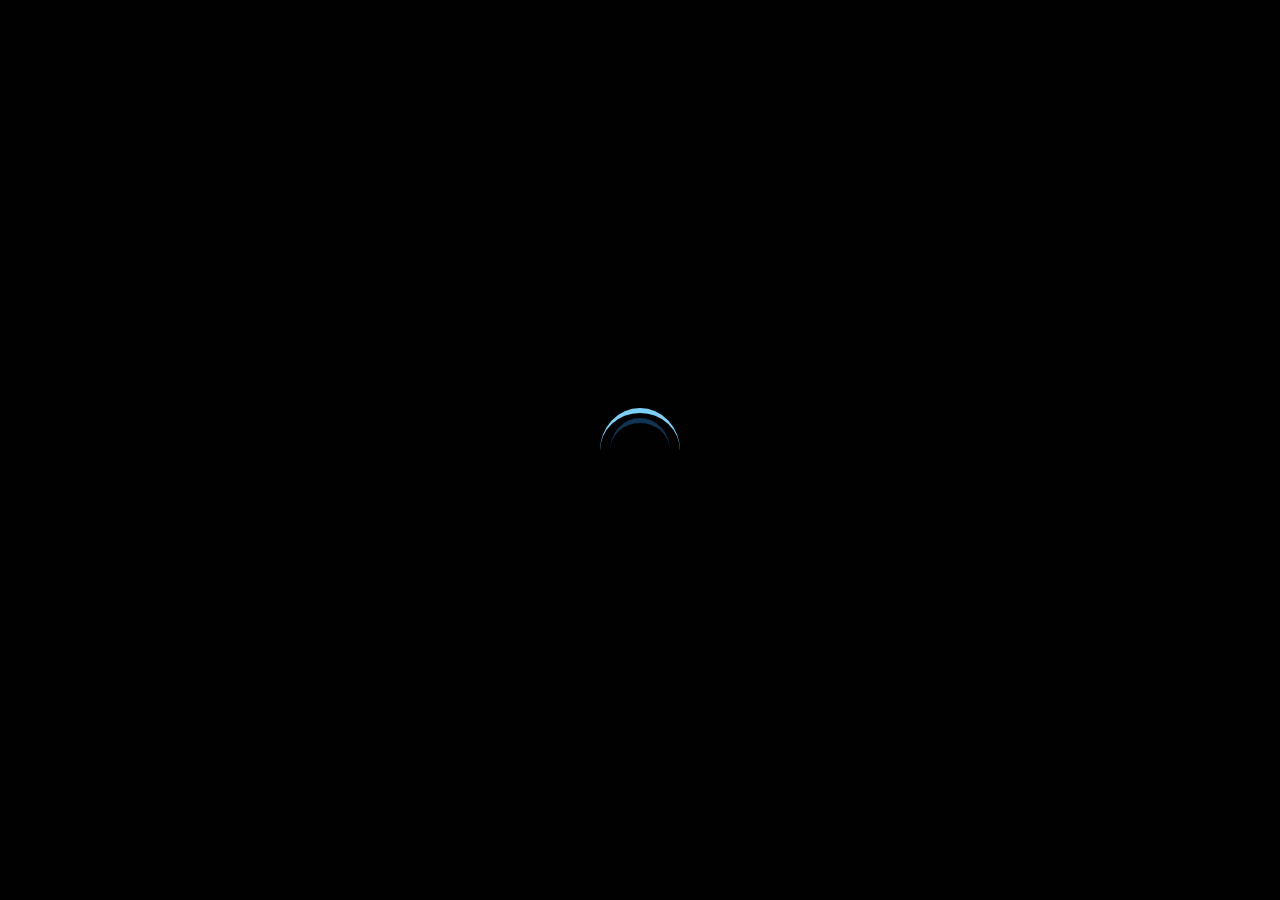
<file: index.html>
<!DOCTYPE HTML PUBLIC "-//W3C//DTD HTML 4.01 Transitional//EN">
<html>
	<head>
		<link rel=stylesheet type="text/css" href="main.css">
		<link rel="stylesheet" href="https://fonts.googleapis.com/css?family=Lato:400">
		<title>David Luo</title>
	</head>
	<body id="par-body">
		<div id="overlay">
			<div id="spinner1">
			</div>
			<div id="spinner2">
			</div>
		</div>
		<section id="navtop">
			<a href="#" class="logo" id="davidlogo">
				<div class="logoimg"></div>
			</a>
			<div id="mySidenav" class="sidenav">
			  <a href="javascript:void(0)" class="closebtn" onclick="closeNav()">&times;</a>
			  <a href="#">Home</a>
			  <a href="#about">About</a>
			  <a href="#experience">Experience</a>
			  <a href="#projects">Projects</a>
			  <a href="mailto:davidluo@berkeley.edu" target="_blank">Contact</a>
			</div>
			<a id="smallmenu" onclick="openNav()">&#9776;</a>
			<nav class="navparent" id="idnav">
				<a href="mailto:davidluo@berkeley.edu" class="navs" target="_blank">CONTACT</a>
				<a href="#projects" class="navs">PROJECTS</a>
				<a href="#experience" class="navs">EXPERIENCE</a>
				<a href="#about" class="navs">ABOUT</a>
				<a href="#" class="navs">HOME</a>
			</nav>
		</section>
		<div id="titlediv">
			<h1 id="davidname"> DAVID LUO </h1>
		</div>
		<div id="par-container">
			<div id="par-div1" class="par-div">
				<img id="par1" src="images/par1.png"/>
			</div>
			<div id="par-div2" class="par-div">
				<img id="par2" src="images/par2.png"/>
			</div>
			<div id="par-div3" class="par-div">
				<img id="par3" src="images/par3.png"/>
			</div>
			<div id="par-div4" class="par-div">
				<img id="par4" src="images/par4.png"/>
			</div>
			<div id="par-div5" class="par-div">
				<img id="par5" src="images/par5.png"/>
			</div>


		</div>
		<div id="about" class="aboutinfo">
			<div>
				<h1 id="abouttitle" class="sectiontitle"> About </h1>
			</div>
			<div id="intro-container">
				<img id="davidpic" src="images/david.jpg"/>
				<p>
					My name is David Luo, a senior studying <b>Computer Science</b> at <b>University of California, Berkeley </b> (Graduating <b> May 2019 </b> ). Ever since I was a kid, I've always been fascinated by technology and I've always loved building things, from a LEGO Mindstorms sumo bot to a hands-free EEG helmet controlled text editor or a Java applet platformer game. Throughout the years, I've honed my skills in coding both through taking classes and developing personal projects. The ability to create an interesting video game or a personal website from my bedroom still fascinates me, and I plan to utilize my skills and knowledge to create new technologies that will one day change the world. 
				</p>
			</div>

		</div>
		<div id="experience">
			<h1 id="exptitle" class="sectiontitle"> Experience </h1>
			<div class="expgrid">
				<div> <img src="images/googlelogo.png"> </div>
				<div> <p> I worked for Google as a Software Developer Intern on the Android Things Proxemics team. I created an application that detected entity distance based only on the images extracted from an Android camera by performing facetracking using OpenCV. I also developed a client demo application for real-time face tracking and distance updates using the Proxemics API.  </p> </div>
				<div> <img src="images/ndlogo.png"> </div>
				<div> NeuroDetect's goal was to create mobile brain function diagnostic analytics and tools for brain performance assessment using electroencephalography. I developed an Android application for administering memory, image recognition, and reflex diagnostic tests for concussion patients to measure their recovery progress. </div>
				<div> <img src="images/ssulogo.png"> </div>
				<div> I created a classification algorithm for images of Abalone and Nucella larvae in Computer Science Department with Dr. Gurman Gill. By testing different feature detectors, extractors, and image filtering techniques from OpenCV library to maximize accuracy, I was able to achieve an accuracy of 96% for hundreds of larvae images currently being studied in Biology Department using SVM  </div>
				<div> <img src="images/ssulogo.png"> </div>
				<div> I researched applications of electroencephalography in Computer Science Department with Dr. Bala Ravikumar. Throughout this summer, I created the P300-Matrix Speller hands-free text editor program through use of Emotiv EPOC headset in MATLAB. I also predicted auditory stimuli based on EEG data by extracting key features from data and applying a machine learning algorithm. </div>
			</div>

		</div>
		<div id="projects">
			<h1 id="projtitle" class="sectiontitle"> Projects </h1>
			<div class="projgrid">
				<div id='proj1'> 
					<h3> BlockJack </h3>
					<p> • Created Ethereum based online ether gambling smart contract using Solidity <br/>
					• Developed contract with trustless asset transfer and randomness to ensure no game bias and complete fairness  </p>
				</div>
				<div id='proj2'> 
					<h3> HaRUNbe Endless Runner Game </h3>
					<p> • Coded and debugged endless runner platformer game applet implemented in Java and controlled through user keyboard inputs <br/>
					• Integrated character animations and other game assets such as character, item, and background models </p>
				</div>
				<div id='proj3'>  
					<h3> Bear Maps </h3>
					<p> • Web map application for finding locations of interest and route-planning throughout Berkeley area <br/>
					• Utilized OpenStreetMap Project data for mapping and A* Searching algorithm for shortest path finding </p>
				</div>
				<div id='proj4'> 
					<h3> Text Editor </h3>
					<p> • Coded a text editor including a variety of classic text editor features, implementing the JavaFX library <br/>
					• Allowed for text input, opening and saving files, word wrap, mouse input, window resizing, scrolling and changing font size </p>
				</div>
			</div>
		</div>

	    <div id="footer">
	    	<a href="https://www.linkedin.com/in/david-luo-7b8897142" target="_blank">
		    	<img class="footer-img" src="images/linkedin.png">
			</a>
	  		<a href="https://github.com/david-r-luo" target="_blank">
		  		<img class="footer-img" src="images/github.png">
				</a>
		  	<a href="https://drive.google.com/open?id=1s6vF9Er9xlCzGLvgdIYSsJ-IQIKw84VG" target="_blank">
			  	<img class="footer-img" src="images/resumelogo2.png">
				</a>
	  		<a href="mailto:davidluo@berkeley.edu" target="_blank">
		  		<img class="footer-img" src="images/emailogo.png">
			</a>
	  	</div>

		<script src="jquery-3.2.1.js"></script>
		<script type="text/javascript" src="parallax.js"></script>
		<script type="text/javascript" src="navmenu.js"></script>
	</body>
</html>
</file>
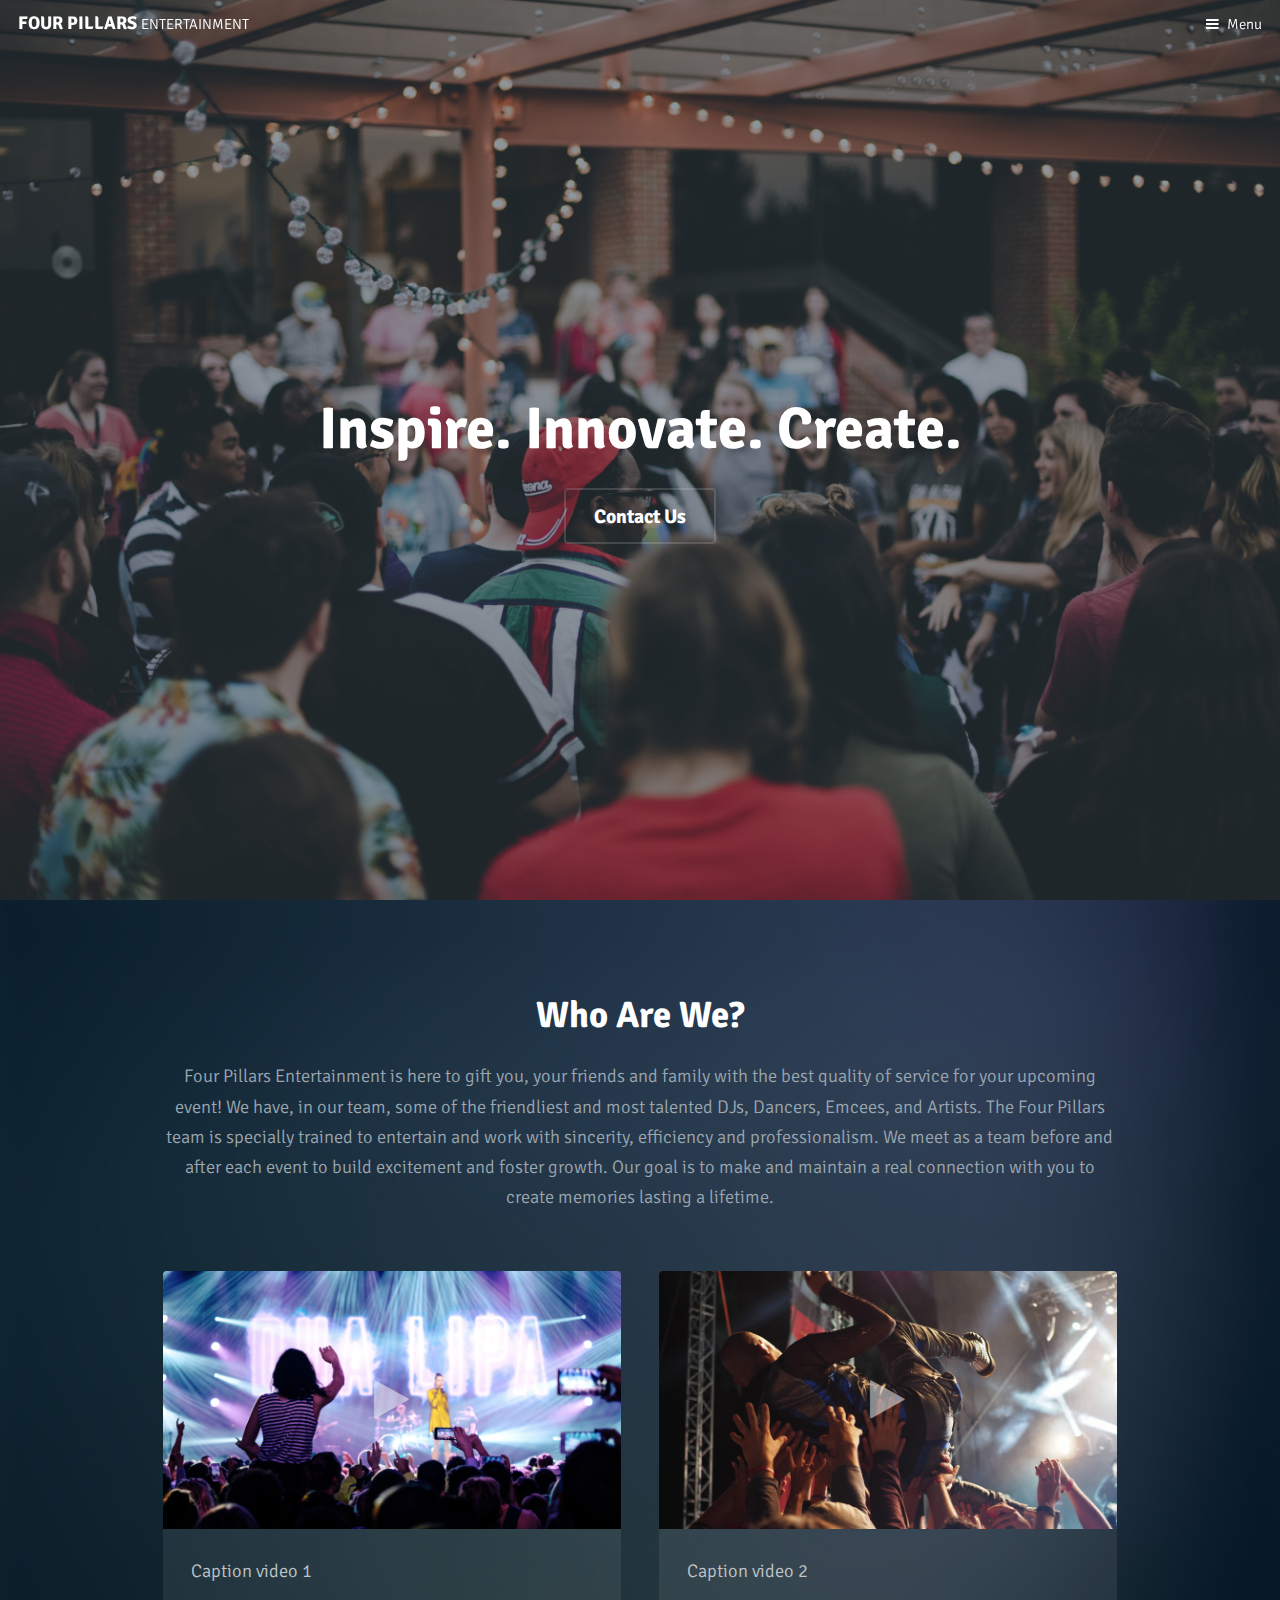
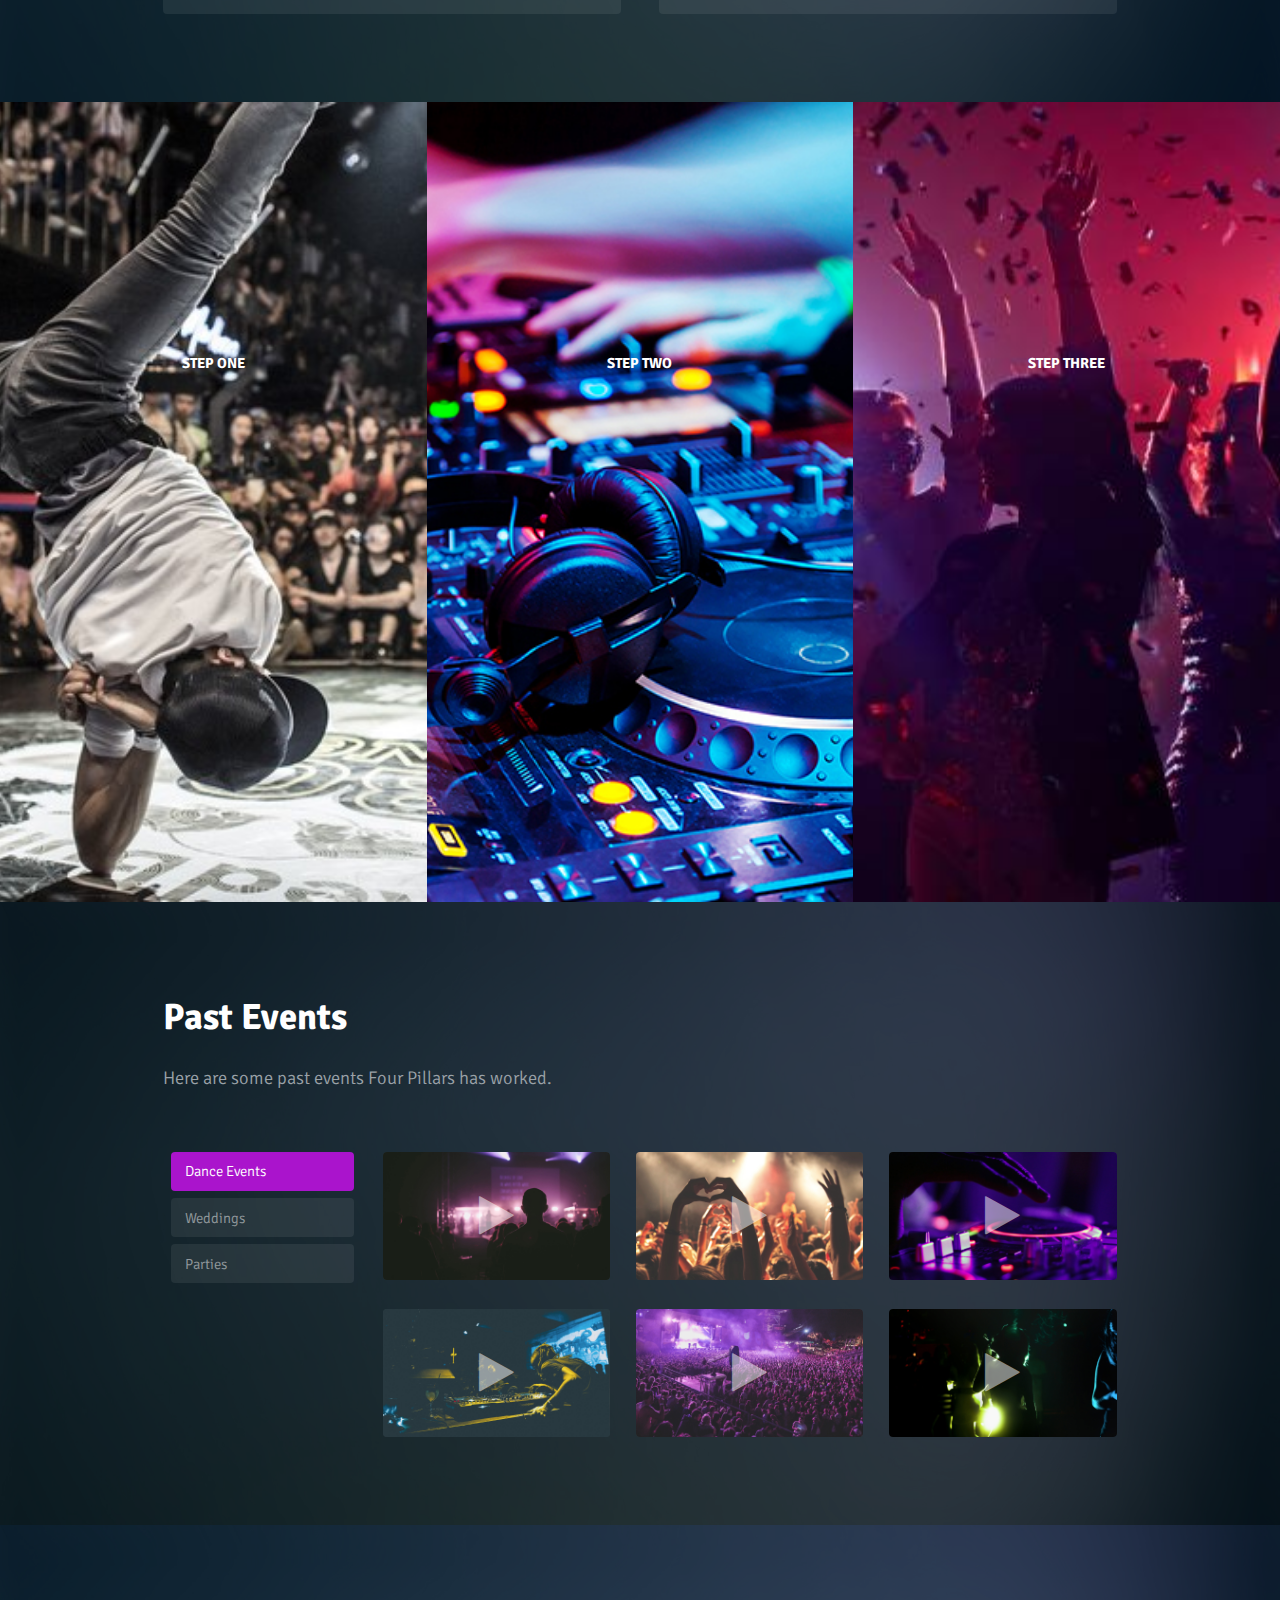
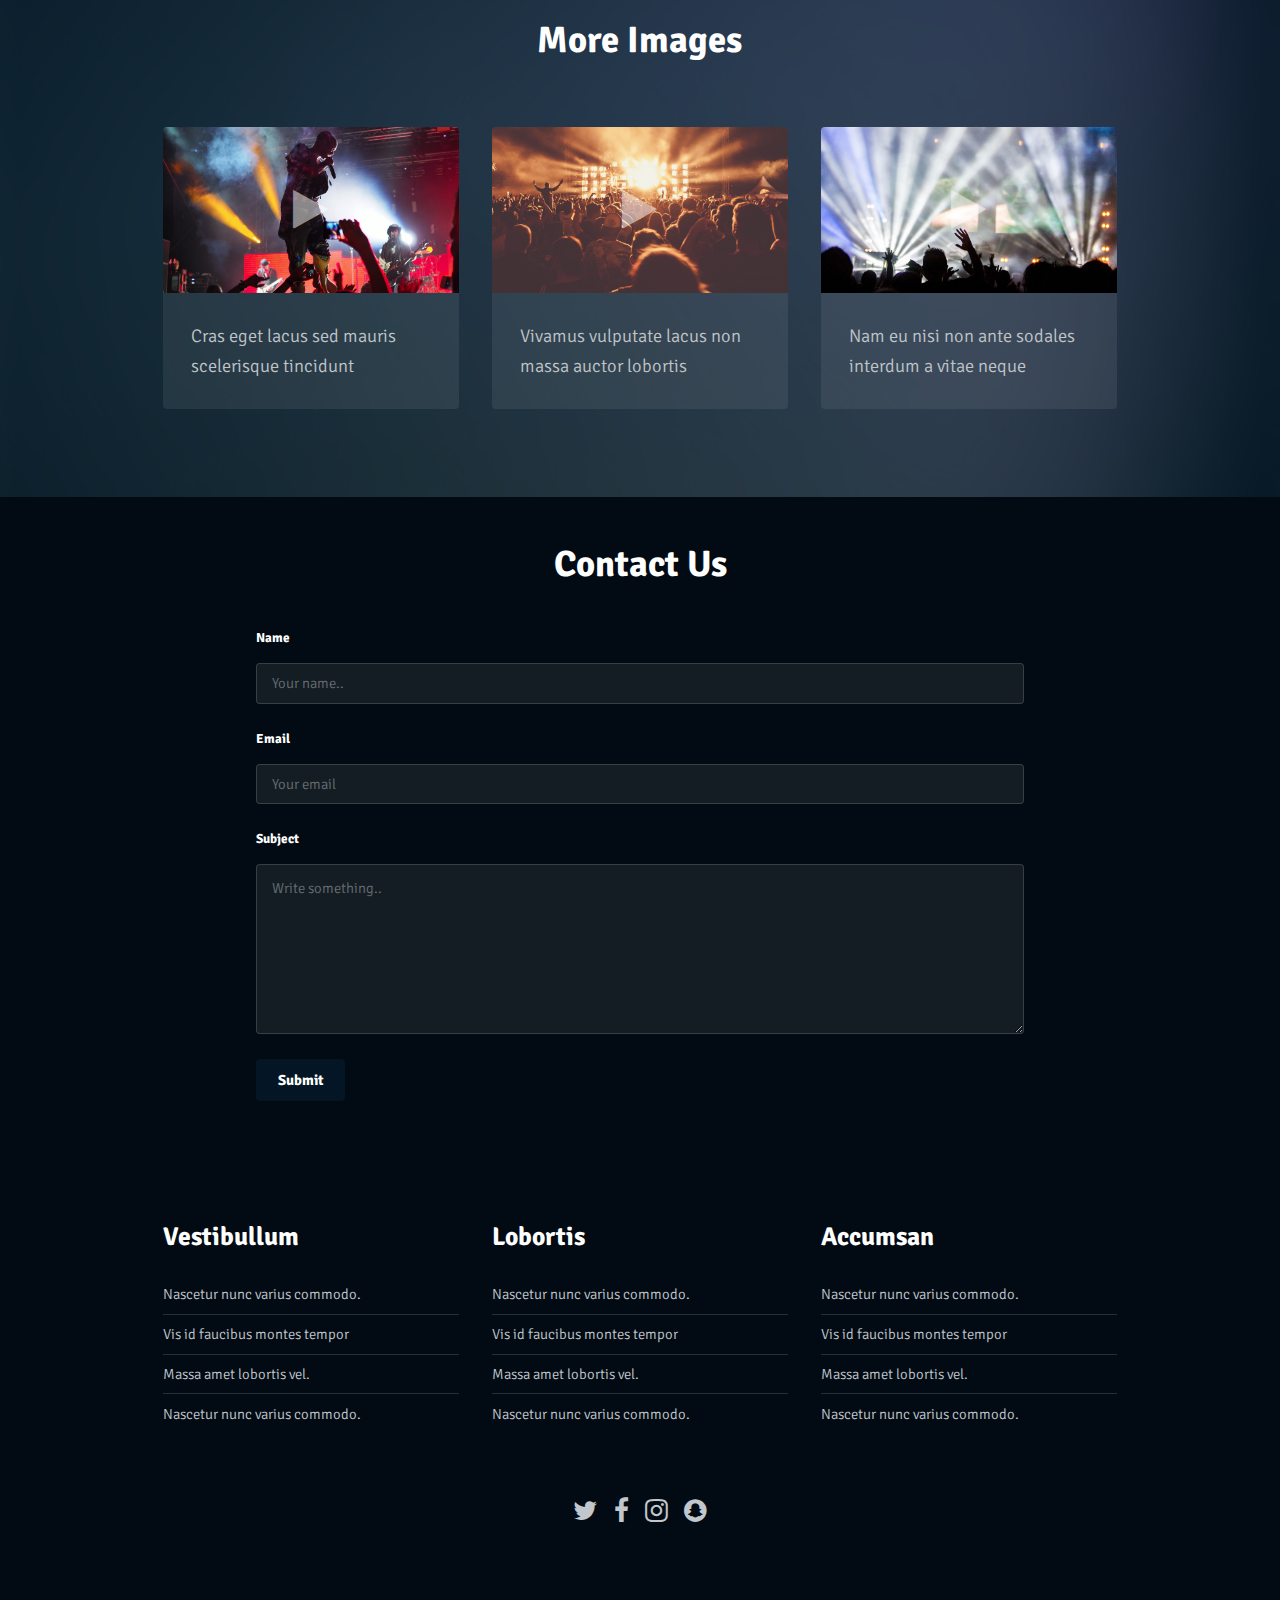
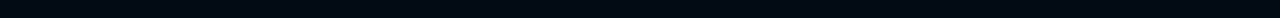
<file: fourpillars/index.html>
<!DOCTYPE HTML>
<!--
    Broadcast by TEMPLATED
    templated.co @templatedco
    Released for free under the Creative Commons Attribution 3.0 license (templated.co/license)
-->
<html>
    <head>
        <title>Four Pillars Entertainment</title>
        <meta charset="utf-8" />
        <meta name="viewport" content="width=device-width, initial-scale=1" />
        <link rel="stylesheet" href="assets/css/main.css" />
    </head>
    <body>

        <!-- Header -->
            <header id="header">
                <a href="#" class="top-logo"></a>
                <h1><a href="#">FOUR PILLARS <span>ENTERTAINMENT</span></a></h1>
                <a href="#menu">Menu</a>
            </header>

        <!-- Nav -->
            <nav id="menu">
                <ul class="links">
                    <li><a href="index.html">Home</a></li>
                    <li><a href="generic.html">Generic</a></li>
                    <li><a href="elements.html">Elements</a></li>
                </ul>
            </nav>

            <!-- Banner -->
            <!--
                To use a video as your background, set data-video to the name of your video without
                its extension (eg. images/banner). Your video must be available in both .mp4 and .webm
                formats to work correctly.
            -->
                <section id="banner" data-video="images/banner">
                    <div class="inner">
                        <header>
                            <h1>Inspire. Innovate. Create.</h1>
<!--                             <p>Morbi eu purus eget urna interdum dignissim sed consectetur augue<br />
                            vivamus vitae libero in nulla iaculis eleifend non sit amet nulla.</p> -->
                        </header>
                        <a href="#main" class="button big alt scrolly">Contact Us</a>
                    </div>

                </section>

        <!-- Main -->
            <div id="main">

            <!-- One -->
                <section class="wrapper style1">
                    <div class="inner">
                        <header class="align-center">
                            <h2>Who Are We?</h2>
                            <p> Four Pillars Entertainment is here to gift you, your friends and family with the best quality of service for your upcoming event! We have, in our team, some of the friendliest and most talented DJs, Dancers, Emcees, and Artists. The Four Pillars team is specially trained to entertain and work with sincerity, efficiency and professionalism. We meet as a team before and after each event to build excitement and foster growth. Our goal is to make and maintain a real connection with you to create memories lasting a lifetime. </p>
                        </header>
                        <!-- 2 Column Video Section -->
                            <div class="flex flex-2">
                                <div class="video col">
                                    <div class="image fit">
                                        <img src="images/pic07.jpg" alt="" />
                                        <div class="arrow">
                                            <div class="icon fa-play"></div>
                                        </div>
                                    </div>
                                    <p class="caption">
                                        Caption video 1
                                    </p>
                                    <a href="generic.html" class="link"><span>Click Me</span></a>
                                </div>
                                <div class="video col">
                                    <div class="image fit">
                                        <img src="images/pic08.jpg" alt="" />
                                        <div class="arrow">
                                            <div class="icon fa-play"></div>
                                        </div>
                                    </div>
                                    <p class="caption">
                                        Caption video 2
                                    </p>
                                    <a href="generic.html" class="link"><span>Click Me</span></a>
                                </div>
                            </div>
                    </div>
                </section>
                <section>
                  <div class="step-row">
                    <div class="step-column step-1">
                      <h1> STEP ONE </h1>          
                      <p> Step 1: Contact our event coordinator and they will guide you through availability and pricing. (Phone/email/click here)</p>       
                    </div>

                    <div class="step-column step-2">  
                      <h1> STEP TWO </h1> 
                      <p> Step 2: Schedule a date for either an in-person/on the phone consultation. </p>         
                    </div>

                    <div class="step-column step-3">  
                      <h1> STEP THREE </h1>     
                      <p> Step 3. Relax and let your mind be at ease while we prepare for your event. </p>       
                    </div>
                  </div>
                </section>

            <!-- Two -->
                <section class="wrapper style2">
                    <div class="inner">
                        <header>
                            <h2>Past Events</h2>
                            <p>Here are some past events Four Pillars has worked.</p>
                        </header>
                        <!-- Tabbed Video Section -->
                            <div class="flex flex-tabs">
                                <ul class="tab-list">
                                    <li><a href="#" data-tab="tab-1" class="active">Dance Events</a></li>
                                    <li><a href="#" data-tab="tab-2">Weddings</a></li>
                                    <li><a href="#" data-tab="tab-3">Parties</a></li>
                                </ul>
                                <div class="tabs">

                                    <!-- Tab 1 -->
                                        <div class="tab tab-1 flex flex-3 active">
                                            <!-- Video Thumbnail -->
                                                <div class="video col">
                                                    <div class="image fit">
                                                        <img src="images/pic01.jpg" alt="" />
                                                        <div class="arrow">
                                                            <div class="icon fa-play"></div>
                                                        </div>
                                                    </div>
                                                    <a href="generic.html" class="link"><span>Click Me</span></a>
                                                </div>
                                            <!-- Video Thumbnail -->
                                                <div class="video col">
                                                    <div class="image fit">
                                                        <img src="images/pic02.jpg" alt="" />
                                                        <div class="arrow">
                                                            <div class="icon fa-play"></div>
                                                        </div>
                                                    </div>
                                                    <a href="generic.html" class="link"><span>Click Me</span></a>
                                                </div>
                                            <!-- Video Thumbnail -->
                                                <div class="video col">
                                                    <div class="image fit">
                                                        <img src="images/pic03.jpg" alt="" />
                                                        <div class="arrow">
                                                            <div class="icon fa-play"></div>
                                                        </div>
                                                    </div>
                                                    <a href="generic.html" class="link"><span>Click Me</span></a>
                                                </div>
                                            <!-- Video Thumbnail -->
                                                <div class="video col">
                                                    <div class="image fit">
                                                        <img src="images/pic04.jpg" alt="" />
                                                        <div class="arrow">
                                                            <div class="icon fa-play"></div>
                                                        </div>
                                                    </div>
                                                    <a href="generic.html" class="link"><span>Click Me</span></a>
                                                </div>
                                            <!-- Video Thumbnail -->
                                                <div class="video col">
                                                    <div class="image fit">
                                                        <img src="images/pic05.jpg" alt="" />
                                                        <div class="arrow">
                                                            <div class="icon fa-play"></div>
                                                        </div>
                                                    </div>
                                                    <a href="generic.html" class="link"><span>Click Me</span></a>
                                                </div>
                                            <!-- Video Thumbnail -->
                                                <div class="video col">
                                                    <div class="image fit">
                                                        <img src="images/pic06.jpg" alt="" />
                                                        <div class="arrow">
                                                            <div class="icon fa-play"></div>
                                                        </div>
                                                    </div>
                                                    <a href="generic.html" class="link"><span>Click Me</span></a>
                                                </div>
                                        </div>

                                    <!-- Tab 2 -->
                                        <div class="tab tab-2 flex flex-3">
                                            <!-- Video Thumbnail -->
                                                <div class="video col">
                                                    <div class="image fit">
                                                        <img src="images/pic06.jpg" alt="" />
                                                        <div class="arrow">
                                                            <div class="icon fa-play"></div>
                                                        </div>
                                                    </div>
                                                    <a href="generic.html" class="link"><span>Click Me</span></a>
                                                </div>
                                            <!-- Video Thumbnail -->
                                                <div class="video col">
                                                    <div class="image fit">
                                                        <img src="images/pic05.jpg" alt="" />
                                                        <div class="arrow">
                                                            <div class="icon fa-play"></div>
                                                        </div>
                                                    </div>
                                                    <a href="generic.html" class="link"><span>Click Me</span></a>
                                                </div>
                                            <!-- Video Thumbnail -->
                                                <div class="video col">
                                                    <div class="image fit">
                                                        <img src="images/pic04.jpg" alt="" />
                                                        <div class="arrow">
                                                            <div class="icon fa-play"></div>
                                                        </div>
                                                    </div>
                                                    <a href="generic.html" class="link"><span>Click Me</span></a>
                                                </div>
                                            <!-- Video Thumbnail -->
                                                <div class="video col">
                                                    <div class="image fit">
                                                        <img src="images/pic03.jpg" alt="" />
                                                        <div class="arrow">
                                                            <div class="icon fa-play"></div>
                                                        </div>
                                                    </div>
                                                    <a href="generic.html" class="link"><span>Click Me</span></a>
                                                </div>
                                            <!-- Video Thumbnail -->
                                                <div class="video col">
                                                    <div class="image fit">
                                                        <img src="images/pic02.jpg" alt="" />
                                                        <div class="arrow">
                                                            <div class="icon fa-play"></div>
                                                        </div>
                                                    </div>
                                                    <a href="generic.html" class="link"><span>Click Me</span></a>
                                                </div>
                                            <!-- Video Thumbnail -->
                                                <div class="video col">
                                                    <div class="image fit">
                                                        <img src="images/pic01.jpg" alt="" />
                                                        <div class="arrow">
                                                            <div class="icon fa-play"></div>
                                                        </div>
                                                    </div>
                                                    <a href="generic.html" class="link"><span>Click Me</span></a>
                                                </div>
                                        </div>

                                    <!-- Tab 3 -->
                                        <div class="tab tab-3 flex flex-3">
                                            <!-- Video Thumbnail -->
                                                <div class="video col">
                                                    <div class="image fit">
                                                        <img src="images/pic03.jpg" alt="" />
                                                        <div class="arrow">
                                                            <div class="icon fa-play"></div>
                                                        </div>
                                                    </div>
                                                    <a href="generic.html" class="link"><span>Click Me</span></a>
                                                </div>
                                            <!-- Video Thumbnail -->
                                                <div class="video col">
                                                    <div class="image fit">
                                                        <img src="images/pic02.jpg" alt="" />
                                                        <div class="arrow">
                                                            <div class="icon fa-play"></div>
                                                        </div>
                                                    </div>
                                                    <a href="generic.html" class="link"><span>Click Me</span></a>
                                                </div>
                                            <!-- Video Thumbnail -->
                                                <div class="video col">
                                                    <div class="image fit">
                                                        <img src="images/pic01.jpg" alt="" />
                                                        <div class="arrow">
                                                            <div class="icon fa-play"></div>
                                                        </div>
                                                    </div>
                                                    <a href="generic.html" class="link"><span>Click Me</span></a>
                                                </div>
                                            <!-- Video Thumbnail -->
                                                <div class="video col">
                                                    <div class="image fit">
                                                        <img src="images/pic06.jpg" alt="" />
                                                        <div class="arrow">
                                                            <div class="icon fa-play"></div>
                                                        </div>
                                                    </div>
                                                    <a href="generic.html" class="link"><span>Click Me</span></a>
                                                </div>
                                            <!-- Video Thumbnail -->
                                                <div class="video col">
                                                    <div class="image fit">
                                                        <img src="images/pic05.jpg" alt="" />
                                                        <div class="arrow">
                                                            <div class="icon fa-play"></div>
                                                        </div>
                                                    </div>
                                                    <a href="generic.html" class="link"><span>Click Me</span></a>
                                                </div>
                                            <!-- Video Thumbnail -->
                                                <div class="video col">
                                                    <div class="image fit">
                                                        <img src="images/pic04.jpg" alt="" />
                                                        <div class="arrow">
                                                            <div class="icon fa-play"></div>
                                                        </div>
                                                    </div>
                                                    <a href="generic.html" class="link"><span>Click Me</span></a>
                                                </div>
                                        </div>

                                </div>
                            </div>
                    </div>
                </section>

            <!-- Three -->
                <section class="wrapper style1">
                    <div class="inner">
                        <header class="align-center">
                            <h2> More Images </h2>
                            <!-- <p>Check it out.</p> -->
                        </header>

                        <!-- 3 Column Video Section -->
                            <div class="flex flex-3">
                                <div class="video col">
                                    <div class="image fit">
                                        <img src="images/pic09.jpg" alt="" />
                                        <div class="arrow">
                                            <div class="icon fa-play"></div>
                                        </div>
                                    </div>
                                    <p class="caption">
                                        Cras eget lacus sed mauris scelerisque tincidunt
                                    </p>
                                    <a href="generic.html" class="link"><span>Click Me</span></a>
                                </div>
                                <div class="video col">
                                    <div class="image fit">
                                        <img src="images/pic10.jpg" alt="" />
                                        <div class="arrow">
                                            <div class="icon fa-play"></div>
                                        </div>
                                    </div>
                                    <p class="caption">
                                        Vivamus vulputate lacus non massa auctor lobortis
                                    </p>
                                    <a href="generic.html" class="link"><span>Click Me</span></a>
                                </div>
                                <div class="video col">
                                    <div class="image fit">
                                        <img src="images/pic11.jpg" alt="" />
                                        <div class="arrow">
                                            <div class="icon fa-play"></div>
                                        </div>
                                    </div>
                                    <p class="caption">
                                        Nam eu nisi non ante sodales interdum a vitae neque
                                    </p>
                                    <a href="generic.html" class="link"><span>Click Me</span></a>
                                </div>
                            </div>
                    </div>
                </section>

<!--             <section>
                <a href="#main" class="button big alt scrolly">Dignissim</a>
            </section> -->

                <section class="style2">
                    <div class="contact-form">
    <!--                   <div style="text-align:center">
                        <h2>Contact Us</h2>
                        <p>You can put some text here:</p>
                      </div> -->
                      <header class="align-center">
                          <h2 class="padding-top"> Contact Us </h2>
                          <!-- <p>Check it out.</p> -->
                      </header>
                      <div class="contact-row">    
                    <div id="contact-column">
                      <form action="/#">
                        <label class="margin-top" for="fname"> Name</label>
                        <input type="text" id="name" name="fullname" placeholder="Your name..">
                        <label class="margin-top" for="lname">Email</label>
                        <input type="text" id="mail" name="email" placeholder="Your email">
                        <label class="margin-top" for="subject">Subject</label>
                        <textarea id="subject" name="subject" placeholder="Write something.." style="height:170px"></textarea>
                        <input type="submit" class="margin-top" value="Submit">
                      </form>
                    </div>
                </section>
            </div>

        <!-- Footer -->
            <footer id="footer">
                <div class="inner">
                    <div class="flex flex-3">
                        <div class="col">
                            <h3>Vestibullum</h3>
                            <ul class="alt">
                                <li><a href="#">Nascetur nunc varius commodo.</a></li>
                                <li><a href="#">Vis id faucibus montes tempor</a></li>
                                <li><a href="#">Massa amet lobortis vel.</a></li>
                                <li><a href="#">Nascetur nunc varius commodo.</a></li>
                            </ul>
                        </div>
                        <div class="col">
                            <h3>Lobortis</h3>
                            <ul class="alt">
                                <li><a href="#">Nascetur nunc varius commodo.</a></li>
                                <li><a href="#">Vis id faucibus montes tempor</a></li>
                                <li><a href="#">Massa amet lobortis vel.</a></li>
                                <li><a href="#">Nascetur nunc varius commodo.</a></li>
                            </ul>
                        </div>
                        <div class="col">
                            <h3>Accumsan</h3>
                            <ul class="alt">
                                <li><a href="#">Nascetur nunc varius commodo.</a></li>
                                <li><a href="#">Vis id faucibus montes tempor</a></li>
                                <li><a href="#">Massa amet lobortis vel.</a></li>
                                <li><a href="#">Nascetur nunc varius commodo.</a></li>
                            </ul>
                        </div>
                    </div>
                </div>

                <div class="copyright">
                    <ul class="icons">
                        <li><a href="#" class="icon fa-twitter"><span class="label">Twitter</span></a></li>
                        <li><a href="#" class="icon fa-facebook"><span class="label">Facebook</span></a></li>
                        <li><a href="#" class="icon fa-instagram"><span class="label">Instagram</span></a></li>
                        <li><a href="#" class="icon fa-snapchat"><span class="label">Snapchat</span></a></li>
                    </ul>
                    <!-- &copy; Untitled. Design: <a href="https://templated.co">TEMPLATED</a>. Images: <a href="https://unsplash.com">Coverr</a>. Video: <a href="https://coverr.co">Coverr</a>. -->
                </div>
            </footer>

        <!-- Scripts -->
            <script src="assets/js/jquery.min.js"></script>
            <script src="assets/js/jquery.scrolly.min.js"></script>
            <script src="assets/js/skel.min.js"></script>
            <script src="assets/js/util.js"></script>
            <script src="assets/js/main.js"></script>

    </body>
</html>
</file>
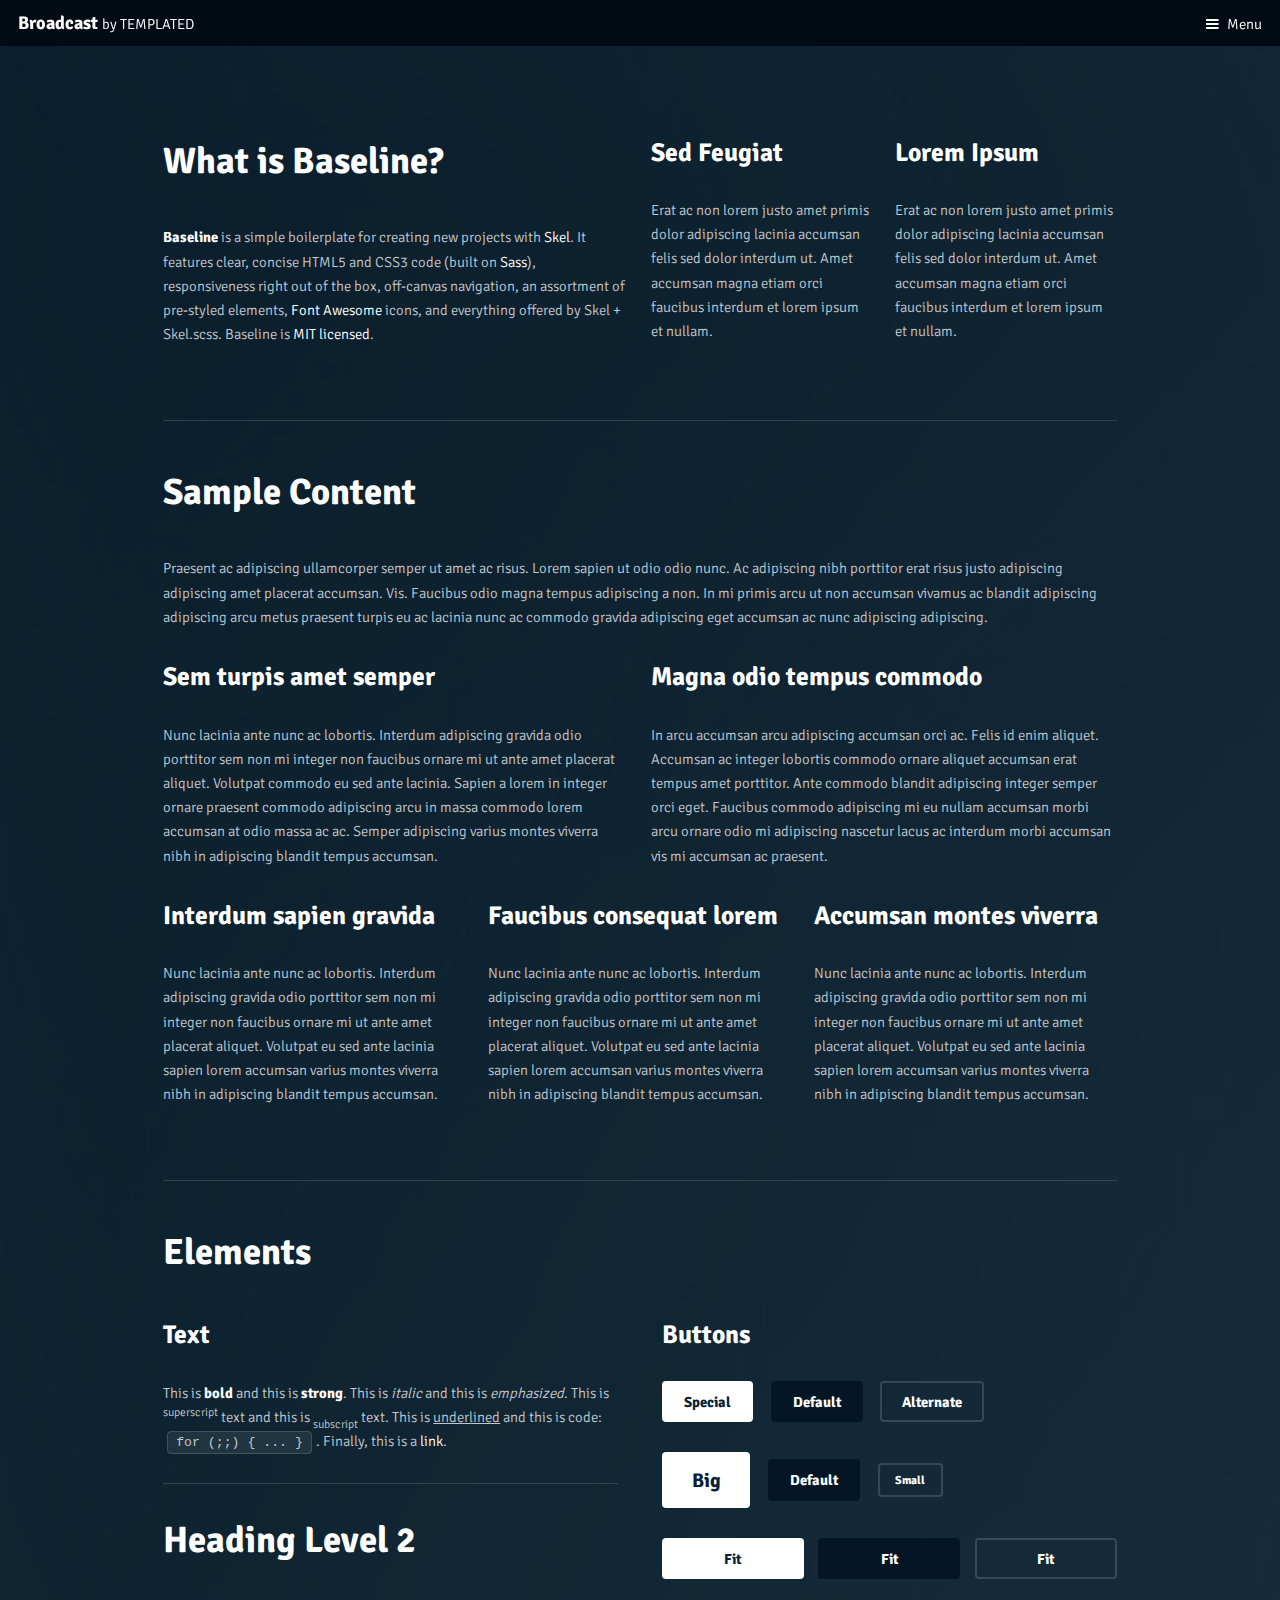
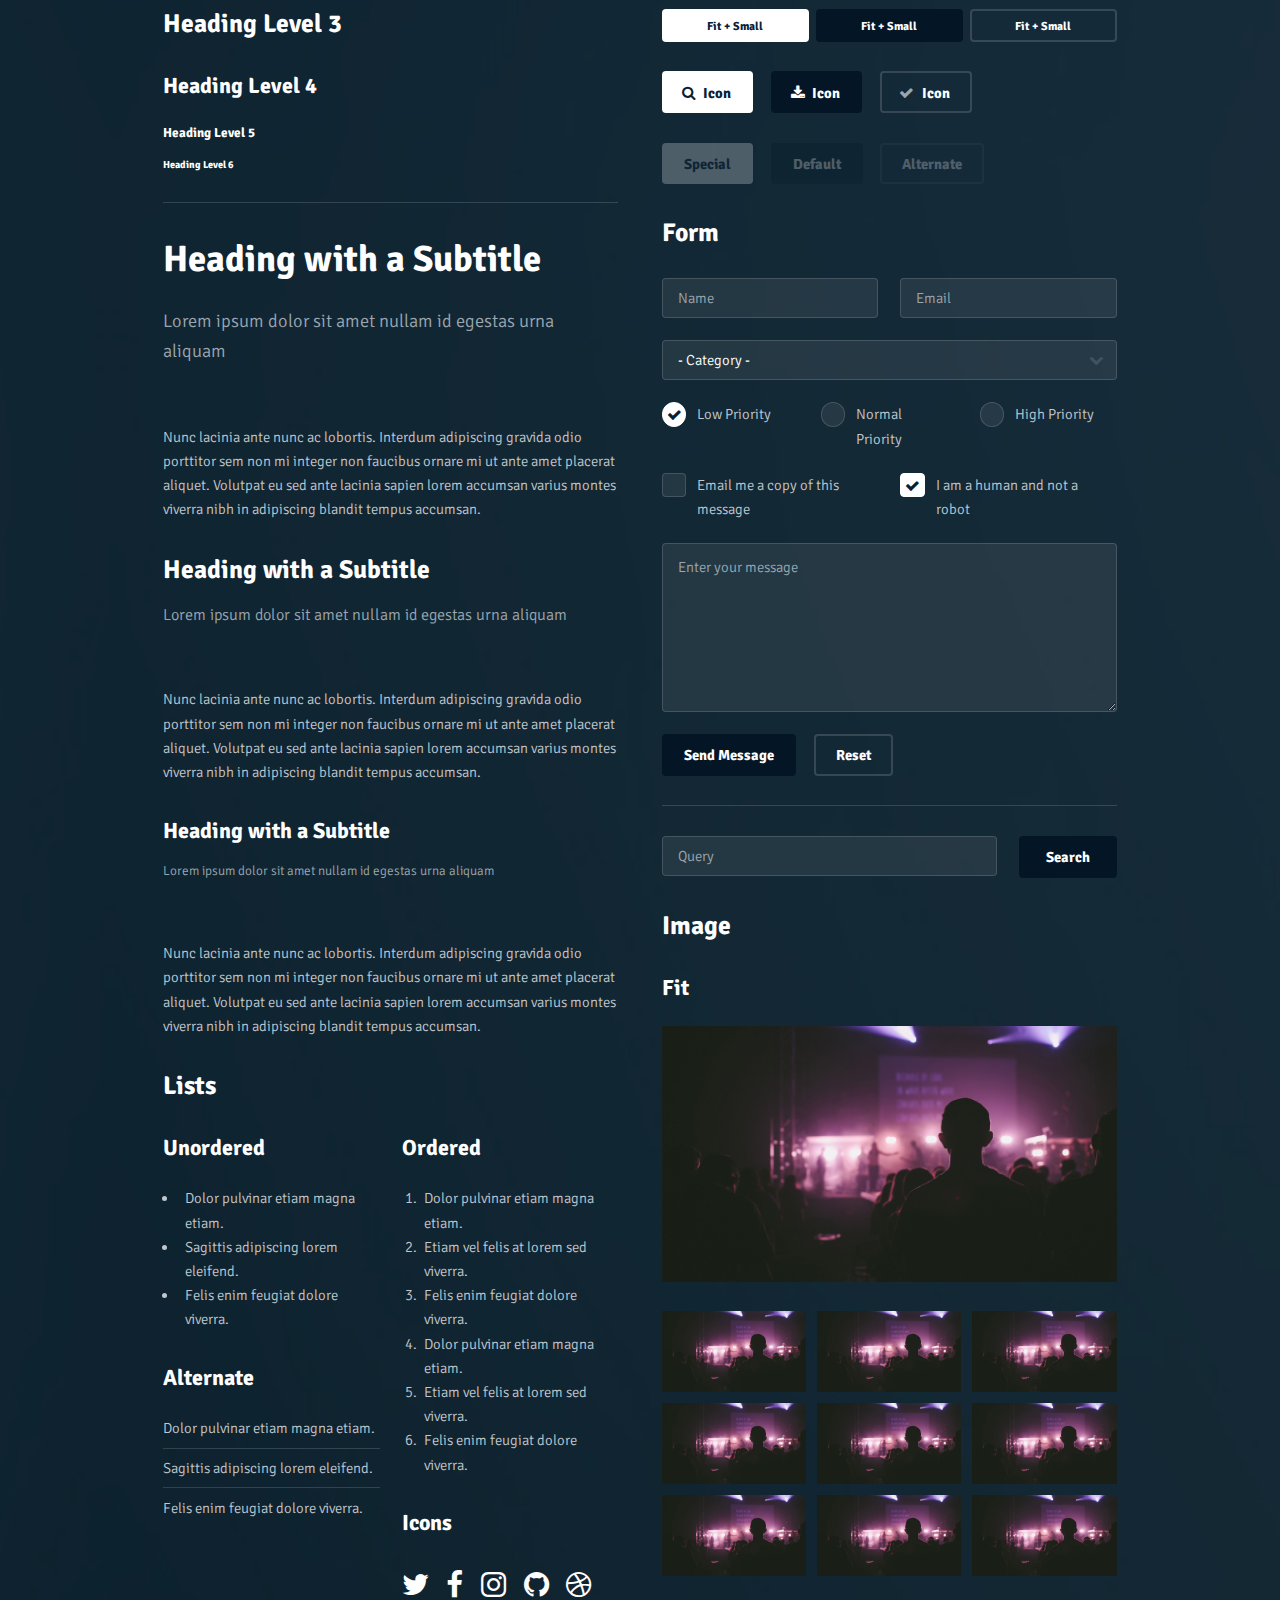
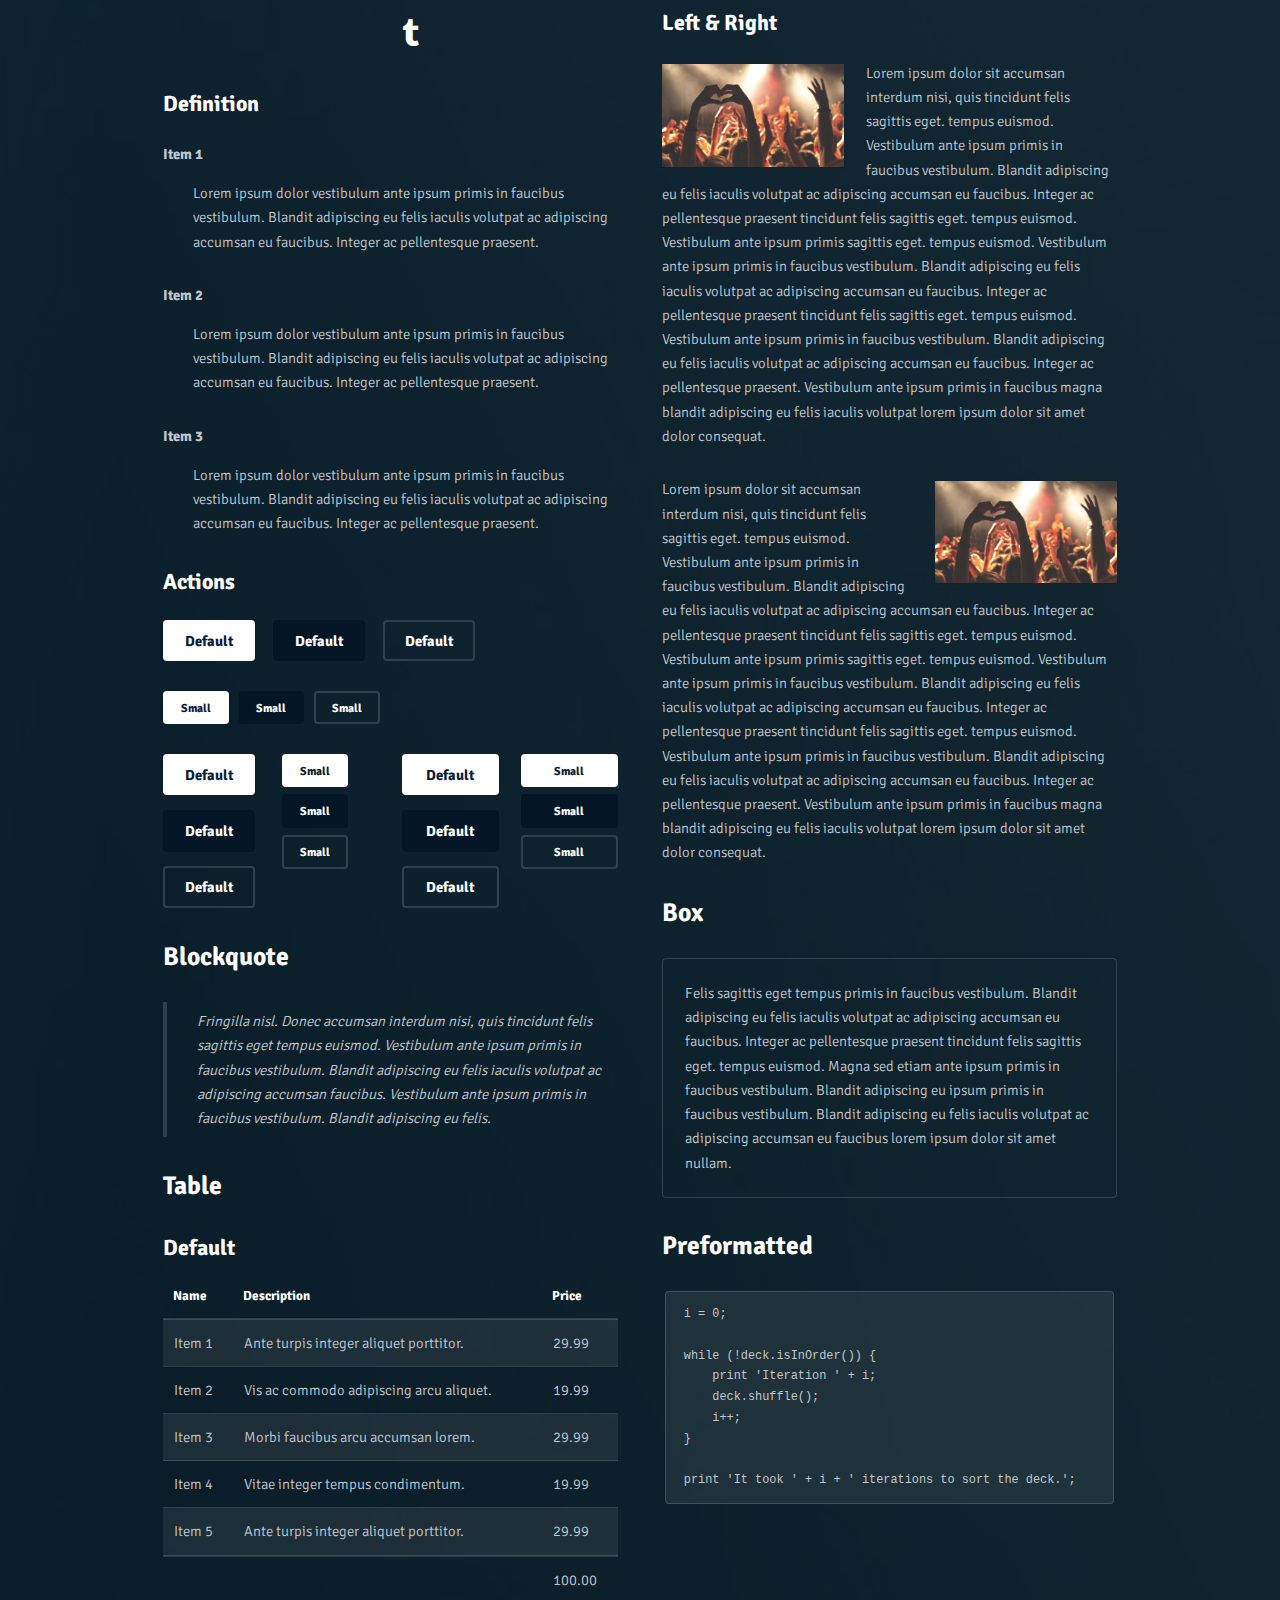
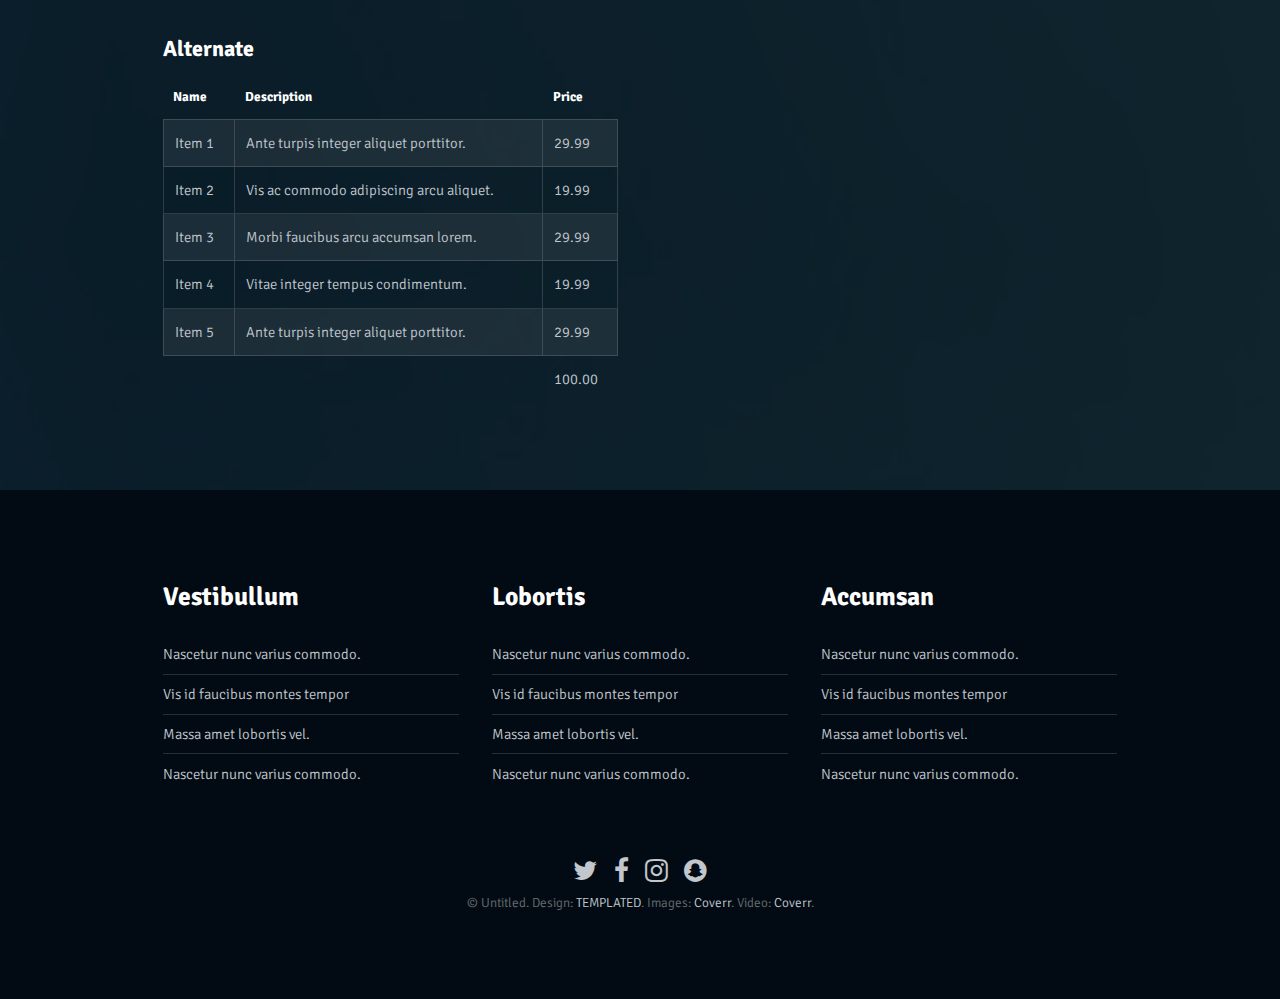
<file: fourpillars/elements.html>
<!DOCTYPE HTML>
<!--
	Broadcast by TEMPLATED
	templated.co @templatedco
	Released for free under the Creative Commons Attribution 3.0 license (templated.co/license)
-->
<html>
	<head>
		<title>Elements - Broadcast by TEMPLATED</title>
		<meta charset="utf-8" />
		<meta name="viewport" content="width=device-width, initial-scale=1" />
		<link rel="stylesheet" href="assets/css/main.css" />
	</head>
	<body class="subpage">

		<!-- Header -->
			<header id="header">
				<h1><a href="#">Broadcast <span>by TEMPLATED</span></a></h1>
				<a href="#menu">Menu</a>
			</header>

		<!-- Nav -->
			<nav id="menu">
				<ul class="links">
					<li><a href="index.html">Home</a></li>
					<li><a href="generic.html">Generic</a></li>
					<li><a href="elements.html">Elements</a></li>
				</ul>
			</nav>

		<!-- Main -->
			<div id="main">
				<section class="wrapper style1">
				<div class="inner">

				<!-- Intro -->
					<div class="row">
						<section class="6u 12u$(medium)">
							<h2>What is Baseline?</h2>
							<p><strong>Baseline</strong> is a simple boilerplate for creating new projects with <a href="http://skel.io">Skel</a>. It features clear, concise HTML5 and CSS3 code (built on <a href="http://sass-lang.com">Sass</a>), responsiveness right out of the box, off-canvas navigation, an assortment of pre-styled elements, <a href="http://fontawesome.io">Font Awesome</a> icons, and everything offered by Skel + Skel.scss. Baseline is <a href="http://skel.io/license">MIT licensed</a>.</p>
						</section>
						<section class="3u 6u(medium) 12u$(small)">
							<h3>Sed Feugiat</h3>
							<p>Erat ac non lorem justo amet primis dolor adipiscing lacinia accumsan felis sed dolor interdum ut. Amet accumsan magna etiam orci faucibus interdum et lorem ipsum et nullam.</p>
						</section>
						<section class="3u$ 6u$(medium) 12u$(small)">
							<h3>Lorem Ipsum</h3>
							<p>Erat ac non lorem justo amet primis dolor adipiscing lacinia accumsan felis sed dolor interdum ut. Amet accumsan magna etiam orci faucibus interdum et lorem ipsum et nullam.</p>
						</section>
					</div>

				<hr class="major" />

				<!-- Content -->
					<h2 id="content">Sample Content</h2>
					<p>Praesent ac adipiscing ullamcorper semper ut amet ac risus. Lorem sapien ut odio odio nunc. Ac adipiscing nibh porttitor erat risus justo adipiscing adipiscing amet placerat accumsan. Vis. Faucibus odio magna tempus adipiscing a non. In mi primis arcu ut non accumsan vivamus ac blandit adipiscing adipiscing arcu metus praesent turpis eu ac lacinia nunc ac commodo gravida adipiscing eget accumsan ac nunc adipiscing adipiscing.</p>
					<div class="row">
						<div class="6u 12u$(small)">
							<h3>Sem turpis amet semper</h3>
							<p>Nunc lacinia ante nunc ac lobortis. Interdum adipiscing gravida odio porttitor sem non mi integer non faucibus ornare mi ut ante amet placerat aliquet. Volutpat commodo eu sed ante lacinia. Sapien a lorem in integer ornare praesent commodo adipiscing arcu in massa commodo lorem accumsan at odio massa ac ac. Semper adipiscing varius montes viverra nibh in adipiscing blandit tempus accumsan.</p>
						</div>
						<div class="6u$ 12u$(small)">
							<h3>Magna odio tempus commodo</h3>
							<p>In arcu accumsan arcu adipiscing accumsan orci ac. Felis id enim aliquet. Accumsan ac integer lobortis commodo ornare aliquet accumsan erat tempus amet porttitor. Ante commodo blandit adipiscing integer semper orci eget. Faucibus commodo adipiscing mi eu nullam accumsan morbi arcu ornare odio mi adipiscing nascetur lacus ac interdum morbi accumsan vis mi accumsan ac praesent.</p>
						</div>
						<!-- Break -->
						<div class="4u 12u$(medium)">
							<h3>Interdum sapien gravida</h3>
							<p>Nunc lacinia ante nunc ac lobortis. Interdum adipiscing gravida odio porttitor sem non mi integer non faucibus ornare mi ut ante amet placerat aliquet. Volutpat eu sed ante lacinia sapien lorem accumsan varius montes viverra nibh in adipiscing blandit tempus accumsan.</p>
						</div>
						<div class="4u 12u$(medium)">
							<h3>Faucibus consequat lorem</h3>
							<p>Nunc lacinia ante nunc ac lobortis. Interdum adipiscing gravida odio porttitor sem non mi integer non faucibus ornare mi ut ante amet placerat aliquet. Volutpat eu sed ante lacinia sapien lorem accumsan varius montes viverra nibh in adipiscing blandit tempus accumsan.</p>
						</div>
						<div class="4u$ 12u$(medium)">
							<h3>Accumsan montes viverra</h3>
							<p>Nunc lacinia ante nunc ac lobortis. Interdum adipiscing gravida odio porttitor sem non mi integer non faucibus ornare mi ut ante amet placerat aliquet. Volutpat eu sed ante lacinia sapien lorem accumsan varius montes viverra nibh in adipiscing blandit tempus accumsan.</p>
						</div>
					</div>

				<hr class="major" />

				<!-- Elements -->
					<h2 id="elements">Elements</h2>
					<div class="row 200%">
						<div class="6u 12u$(medium)">

							<!-- Text stuff -->
								<h3>Text</h3>
								<p>This is <b>bold</b> and this is <strong>strong</strong>. This is <i>italic</i> and this is <em>emphasized</em>.
								This is <sup>superscript</sup> text and this is <sub>subscript</sub> text.
								This is <u>underlined</u> and this is code: <code>for (;;) { ... }</code>.
								Finally, this is a <a href="#">link</a>.</p>
								<hr />
								<h2>Heading Level 2</h2>
								<h3>Heading Level 3</h3>
								<h4>Heading Level 4</h4>
								<h5>Heading Level 5</h5>
								<h6>Heading Level 6</h6>
								<hr />
								<header>
									<h2>Heading with a Subtitle</h2>
									<p>Lorem ipsum dolor sit amet nullam id egestas urna aliquam</p>
								</header>
								<p>Nunc lacinia ante nunc ac lobortis. Interdum adipiscing gravida odio porttitor sem non mi integer non faucibus ornare mi ut ante amet placerat aliquet. Volutpat eu sed ante lacinia sapien lorem accumsan varius montes viverra nibh in adipiscing blandit tempus accumsan.</p>
								<header>
									<h3>Heading with a Subtitle</h3>
									<p>Lorem ipsum dolor sit amet nullam id egestas urna aliquam</p>
								</header>
								<p>Nunc lacinia ante nunc ac lobortis. Interdum adipiscing gravida odio porttitor sem non mi integer non faucibus ornare mi ut ante amet placerat aliquet. Volutpat eu sed ante lacinia sapien lorem accumsan varius montes viverra nibh in adipiscing blandit tempus accumsan.</p>
								<header>
									<h4>Heading with a Subtitle</h4>
									<p>Lorem ipsum dolor sit amet nullam id egestas urna aliquam</p>
								</header>
								<p>Nunc lacinia ante nunc ac lobortis. Interdum adipiscing gravida odio porttitor sem non mi integer non faucibus ornare mi ut ante amet placerat aliquet. Volutpat eu sed ante lacinia sapien lorem accumsan varius montes viverra nibh in adipiscing blandit tempus accumsan.</p>

							<!-- Lists -->
								<h3>Lists</h3>
								<div class="row">
									<div class="6u 12u$(small)">

										<h4>Unordered</h4>
										<ul>
											<li>Dolor pulvinar etiam magna etiam.</li>
											<li>Sagittis adipiscing lorem eleifend.</li>
											<li>Felis enim feugiat dolore viverra.</li>
										</ul>

										<h4>Alternate</h4>
										<ul class="alt">
											<li>Dolor pulvinar etiam magna etiam.</li>
											<li>Sagittis adipiscing lorem eleifend.</li>
											<li>Felis enim feugiat dolore viverra.</li>
										</ul>

									</div>
									<div class="6u$ 12u$(small)">

										<h4>Ordered</h4>
										<ol>
											<li>Dolor pulvinar etiam magna etiam.</li>
											<li>Etiam vel felis at lorem sed viverra.</li>
											<li>Felis enim feugiat dolore viverra.</li>
											<li>Dolor pulvinar etiam magna etiam.</li>
											<li>Etiam vel felis at lorem sed viverra.</li>
											<li>Felis enim feugiat dolore viverra.</li>
										</ol>

										<h4>Icons</h4>
										<ul class="icons">
											<li><a href="#" class="icon fa-twitter"><span class="label">Twitter</span></a></li>
											<li><a href="#" class="icon fa-facebook"><span class="label">Facebook</span></a></li>
											<li><a href="#" class="icon fa-instagram"><span class="label">Instagram</span></a></li>
											<li><a href="#" class="icon fa-github"><span class="label">Github</span></a></li>
											<li><a href="#" class="icon fa-dribbble"><span class="label">Dribbble</span></a></li>
											<li><a href="#" class="icon fa-tumblr"><span class="label">Tumblr</span></a></li>
										</ul>

									</div>
								</div>
								<h4>Definition</h4>
								<dl>
									<dt>Item 1</dt>
									<dd>
										<p>Lorem ipsum dolor vestibulum ante ipsum primis in faucibus vestibulum. Blandit adipiscing eu felis iaculis volutpat ac adipiscing accumsan eu faucibus. Integer ac pellentesque praesent.</p>
									</dd>
									<dt>Item 2</dt>
									<dd>
										<p>Lorem ipsum dolor vestibulum ante ipsum primis in faucibus vestibulum. Blandit adipiscing eu felis iaculis volutpat ac adipiscing accumsan eu faucibus. Integer ac pellentesque praesent.</p>
									</dd>
									<dt>Item 3</dt>
									<dd>
										<p>Lorem ipsum dolor vestibulum ante ipsum primis in faucibus vestibulum. Blandit adipiscing eu felis iaculis volutpat ac adipiscing accumsan eu faucibus. Integer ac pellentesque praesent.</p>
									</dd>
								</dl>

								<h4>Actions</h4>
								<ul class="actions">
									<li><a href="#" class="button special">Default</a></li>
									<li><a href="#" class="button">Default</a></li>
									<li><a href="#" class="button alt">Default</a></li>
								</ul>
								<ul class="actions small">
									<li><a href="#" class="button special small">Small</a></li>
									<li><a href="#" class="button small">Small</a></li>
									<li><a href="#" class="button alt small">Small</a></li>
								</ul>
								<div class="row">
									<div class="3u 12u$(small)">
										<ul class="actions vertical">
											<li><a href="#" class="button special">Default</a></li>
											<li><a href="#" class="button">Default</a></li>
											<li><a href="#" class="button alt">Default</a></li>
										</ul>
									</div>
									<div class="3u 12u$(small)">
										<ul class="actions vertical small">
											<li><a href="#" class="button special small">Small</a></li>
											<li><a href="#" class="button small">Small</a></li>
											<li><a href="#" class="button alt small">Small</a></li>
										</ul>
									</div>
									<div class="3u 12u$(small)">
										<ul class="actions vertical">
											<li><a href="#" class="button special fit">Default</a></li>
											<li><a href="#" class="button fit">Default</a></li>
											<li><a href="#" class="button alt fit">Default</a></li>
										</ul>
									</div>
									<div class="3u$ 12u$(small)">
										<ul class="actions vertical small">
											<li><a href="#" class="button special small fit">Small</a></li>
											<li><a href="#" class="button small fit">Small</a></li>
											<li><a href="#" class="button alt small fit">Small</a></li>
										</ul>
									</div>
								</div>

							<!-- Blockquote -->
								<h3>Blockquote</h3>
								<blockquote>Fringilla nisl. Donec accumsan interdum nisi, quis tincidunt felis sagittis eget tempus euismod. Vestibulum ante ipsum primis in faucibus vestibulum. Blandit adipiscing eu felis iaculis volutpat ac adipiscing accumsan faucibus. Vestibulum ante ipsum primis in faucibus vestibulum. Blandit adipiscing eu felis.</blockquote>

							<!-- Table -->
								<h3>Table</h3>

								<h4>Default</h4>
								<div class="table-wrapper">
									<table>
										<thead>
											<tr>
												<th>Name</th>
												<th>Description</th>
												<th>Price</th>
											</tr>
										</thead>
										<tbody>
											<tr>
												<td>Item 1</td>
												<td>Ante turpis integer aliquet porttitor.</td>
												<td>29.99</td>
											</tr>
											<tr>
												<td>Item 2</td>
												<td>Vis ac commodo adipiscing arcu aliquet.</td>
												<td>19.99</td>
											</tr>
											<tr>
												<td>Item 3</td>
												<td> Morbi faucibus arcu accumsan lorem.</td>
												<td>29.99</td>
											</tr>
											<tr>
												<td>Item 4</td>
												<td>Vitae integer tempus condimentum.</td>
												<td>19.99</td>
											</tr>
											<tr>
												<td>Item 5</td>
												<td>Ante turpis integer aliquet porttitor.</td>
												<td>29.99</td>
											</tr>
										</tbody>
										<tfoot>
											<tr>
												<td colspan="2"></td>
												<td>100.00</td>
											</tr>
										</tfoot>
									</table>
								</div>

								<h4>Alternate</h4>
								<div class="table-wrapper">
									<table class="alt">
										<thead>
											<tr>
												<th>Name</th>
												<th>Description</th>
												<th>Price</th>
											</tr>
										</thead>
										<tbody>
											<tr>
												<td>Item 1</td>
												<td>Ante turpis integer aliquet porttitor.</td>
												<td>29.99</td>
											</tr>
											<tr>
												<td>Item 2</td>
												<td>Vis ac commodo adipiscing arcu aliquet.</td>
												<td>19.99</td>
											</tr>
											<tr>
												<td>Item 3</td>
												<td> Morbi faucibus arcu accumsan lorem.</td>
												<td>29.99</td>
											</tr>
											<tr>
												<td>Item 4</td>
												<td>Vitae integer tempus condimentum.</td>
												<td>19.99</td>
											</tr>
											<tr>
												<td>Item 5</td>
												<td>Ante turpis integer aliquet porttitor.</td>
												<td>29.99</td>
											</tr>
										</tbody>
										<tfoot>
											<tr>
												<td colspan="2"></td>
												<td>100.00</td>
											</tr>
										</tfoot>
									</table>
								</div>

						</div>
						<div class="6u$ 12u$(medium)">

							<!-- Buttons -->
								<h3>Buttons</h3>
								<ul class="actions">
									<li><a href="#" class="button special">Special</a></li>
									<li><a href="#" class="button">Default</a></li>
									<li><a href="#" class="button alt">Alternate</a></li>
								</ul>
								<ul class="actions">
									<li><a href="#" class="button special big">Big</a></li>
									<li><a href="#" class="button">Default</a></li>
									<li><a href="#" class="button alt small">Small</a></li>
								</ul>
								<ul class="actions fit">
									<li><a href="#" class="button special fit">Fit</a></li>
									<li><a href="#" class="button fit">Fit</a></li>
									<li><a href="#" class="button alt fit">Fit</a></li>
								</ul>
								<ul class="actions fit small">
									<li><a href="#" class="button special fit small">Fit + Small</a></li>
									<li><a href="#" class="button fit small">Fit + Small</a></li>
									<li><a href="#" class="button alt fit small">Fit + Small</a></li>
								</ul>
								<ul class="actions">
									<li><a href="#" class="button special icon fa-search">Icon</a></li>
									<li><a href="#" class="button icon fa-download">Icon</a></li>
									<li><a href="#" class="button alt icon fa-check">Icon</a></li>
								</ul>
								<ul class="actions">
									<li><span class="button special disabled">Special</span></li>
									<li><span class="button disabled">Default</span></li>
									<li><span class="button alt disabled">Alternate</span></li>
								</ul>

							<!-- Form -->
								<h3>Form</h3>

								<form method="post" action="#">
									<div class="row uniform">
										<div class="6u 12u$(xsmall)">
											<input type="text" name="name" id="name" value="" placeholder="Name" />
										</div>
										<div class="6u$ 12u$(xsmall)">
											<input type="email" name="email" id="email" value="" placeholder="Email" />
										</div>
										<!-- Break -->
										<div class="12u$">
											<div class="select-wrapper">
												<select name="category" id="category">
													<option value="">- Category -</option>
													<option value="1">Manufacturing</option>
													<option value="1">Shipping</option>
													<option value="1">Administration</option>
													<option value="1">Human Resources</option>
												</select>
											</div>
										</div>
										<!-- Break -->
										<div class="4u 12u$(small)">
											<input type="radio" id="priority-low" name="priority" checked>
											<label for="priority-low">Low Priority</label>
										</div>
										<div class="4u 12u$(small)">
											<input type="radio" id="priority-normal" name="priority">
											<label for="priority-normal">Normal Priority</label>
										</div>
										<div class="4u$ 12u$(small)">
											<input type="radio" id="priority-high" name="priority">
											<label for="priority-high">High Priority</label>
										</div>
										<!-- Break -->
										<div class="6u 12u$(small)">
											<input type="checkbox" id="copy" name="copy">
											<label for="copy">Email me a copy of this message</label>
										</div>
										<div class="6u$ 12u$(small)">
											<input type="checkbox" id="human" name="human" checked>
											<label for="human">I am a human and not a robot</label>
										</div>
										<!-- Break -->
										<div class="12u$">
											<textarea name="message" id="message" placeholder="Enter your message" rows="6"></textarea>
										</div>
										<!-- Break -->
										<div class="12u$">
											<ul class="actions">
												<li><input type="submit" value="Send Message" /></li>
												<li><input type="reset" value="Reset" class="alt" /></li>
											</ul>
										</div>
									</div>
								</form>

								<hr />

								<form method="post" action="#">
									<div class="row uniform">
										<div class="9u 12u$(small)">
											<input type="text" name="query" id="query" value="" placeholder="Query" />
										</div>
										<div class="3u$ 12u$(small)">
											<input type="submit" value="Search" class="fit" />
										</div>
									</div>
								</form>

							<!-- Image -->
								<h3>Image</h3>

								<h4>Fit</h4>
								<span class="image fit"><img src="images/pic01.jpg" alt="" /></span>
								<div class="box alt">
									<div class="row 50% uniform">
										<div class="4u"><span class="image fit"><img src="images/pic01.jpg" alt="" /></span></div>
										<div class="4u"><span class="image fit"><img src="images/pic01.jpg" alt="" /></span></div>
										<div class="4u$"><span class="image fit"><img src="images/pic01.jpg" alt="" /></span></div>
										<!-- Break -->
										<div class="4u"><span class="image fit"><img src="images/pic01.jpg" alt="" /></span></div>
										<div class="4u"><span class="image fit"><img src="images/pic01.jpg" alt="" /></span></div>
										<div class="4u$"><span class="image fit"><img src="images/pic01.jpg" alt="" /></span></div>
										<!-- Break -->
										<div class="4u"><span class="image fit"><img src="images/pic01.jpg" alt="" /></span></div>
										<div class="4u"><span class="image fit"><img src="images/pic01.jpg" alt="" /></span></div>
										<div class="4u$"><span class="image fit"><img src="images/pic01.jpg" alt="" /></span></div>
									</div>
								</div>

								<h4>Left &amp; Right</h4>
								<p><span class="image left"><img src="images/pic02.jpg" alt="" /></span>Lorem ipsum dolor sit accumsan interdum nisi, quis tincidunt felis sagittis eget. tempus euismod. Vestibulum ante ipsum primis in faucibus vestibulum. Blandit adipiscing eu felis iaculis volutpat ac adipiscing accumsan eu faucibus. Integer ac pellentesque praesent tincidunt felis sagittis eget. tempus euismod. Vestibulum ante ipsum primis sagittis eget. tempus euismod. Vestibulum ante ipsum primis in faucibus vestibulum. Blandit adipiscing eu felis iaculis volutpat ac adipiscing accumsan eu faucibus. Integer ac pellentesque praesent tincidunt felis sagittis eget. tempus euismod. Vestibulum ante ipsum primis in faucibus vestibulum. Blandit adipiscing eu felis iaculis volutpat ac adipiscing accumsan eu faucibus. Integer ac pellentesque praesent. Vestibulum ante ipsum primis in faucibus magna blandit adipiscing eu felis iaculis volutpat lorem ipsum dolor sit amet dolor consequat.</p>
								<p><span class="image right"><img src="images/pic02.jpg" alt="" /></span>Lorem ipsum dolor sit accumsan interdum nisi, quis tincidunt felis sagittis eget. tempus euismod. Vestibulum ante ipsum primis in faucibus vestibulum. Blandit adipiscing eu felis iaculis volutpat ac adipiscing accumsan eu faucibus. Integer ac pellentesque praesent tincidunt felis sagittis eget. tempus euismod. Vestibulum ante ipsum primis sagittis eget. tempus euismod. Vestibulum ante ipsum primis in faucibus vestibulum. Blandit adipiscing eu felis iaculis volutpat ac adipiscing accumsan eu faucibus. Integer ac pellentesque praesent tincidunt felis sagittis eget. tempus euismod. Vestibulum ante ipsum primis in faucibus vestibulum. Blandit adipiscing eu felis iaculis volutpat ac adipiscing accumsan eu faucibus. Integer ac pellentesque praesent. Vestibulum ante ipsum primis in faucibus magna blandit adipiscing eu felis iaculis volutpat lorem ipsum dolor sit amet dolor consequat.</p>

							<!-- Box -->
								<h3>Box</h3>
								<div class="box">
									<p>Felis sagittis eget tempus primis in faucibus vestibulum. Blandit adipiscing eu felis iaculis volutpat ac adipiscing accumsan eu faucibus. Integer ac pellentesque praesent tincidunt felis sagittis eget. tempus euismod. Magna sed etiam ante ipsum primis in faucibus vestibulum. Blandit adipiscing eu ipsum primis in faucibus vestibulum. Blandit adipiscing eu felis iaculis volutpat ac adipiscing accumsan eu faucibus lorem ipsum dolor sit amet nullam.</p>
								</div>

							<!-- Preformatted Code -->
								<h3>Preformatted</h3>
								<pre><code>i = 0;

while (!deck.isInOrder()) {
    print 'Iteration ' + i;
    deck.shuffle();
    i++;
}

print 'It took ' + i + ' iterations to sort the deck.';
</code></pre>

						</div>
					</div>
				</div>
				</section>
			</div>

		<!-- Footer -->
			<footer id="footer">
				<div class="inner">
					<div class="flex flex-3">
						<div class="col">
							<h3>Vestibullum</h3>
							<ul class="alt">
								<li><a href="#">Nascetur nunc varius commodo.</a></li>
								<li><a href="#">Vis id faucibus montes tempor</a></li>
								<li><a href="#">Massa amet lobortis vel.</a></li>
								<li><a href="#">Nascetur nunc varius commodo.</a></li>
							</ul>
						</div>
						<div class="col">
							<h3>Lobortis</h3>
							<ul class="alt">
								<li><a href="#">Nascetur nunc varius commodo.</a></li>
								<li><a href="#">Vis id faucibus montes tempor</a></li>
								<li><a href="#">Massa amet lobortis vel.</a></li>
								<li><a href="#">Nascetur nunc varius commodo.</a></li>
							</ul>
						</div>
						<div class="col">
							<h3>Accumsan</h3>
							<ul class="alt">
								<li><a href="#">Nascetur nunc varius commodo.</a></li>
								<li><a href="#">Vis id faucibus montes tempor</a></li>
								<li><a href="#">Massa amet lobortis vel.</a></li>
								<li><a href="#">Nascetur nunc varius commodo.</a></li>
							</ul>
						</div>
					</div>
				</div>
				<div class="copyright">
					<ul class="icons">
						<li><a href="#" class="icon fa-twitter"><span class="label">Twitter</span></a></li>
						<li><a href="#" class="icon fa-facebook"><span class="label">Facebook</span></a></li>
						<li><a href="#" class="icon fa-instagram"><span class="label">Instagram</span></a></li>
						<li><a href="#" class="icon fa-snapchat"><span class="label">Snapchat</span></a></li>
					</ul>
					&copy; Untitled. Design: <a href="https://templated.co">TEMPLATED</a>. Images: <a href="https://unsplash.com">Coverr</a>. Video: <a href="https://coverr.co">Coverr</a>.
				</div>
			</footer>

		<!-- Scripts -->
			<script src="assets/js/jquery.min.js"></script>
			<script src="assets/js/jquery.scrolly.min.js"></script>
			<script src="assets/js/skel.min.js"></script>
			<script src="assets/js/util.js"></script>
			<script src="assets/js/main.js"></script>

	</body>
</html>
</file>
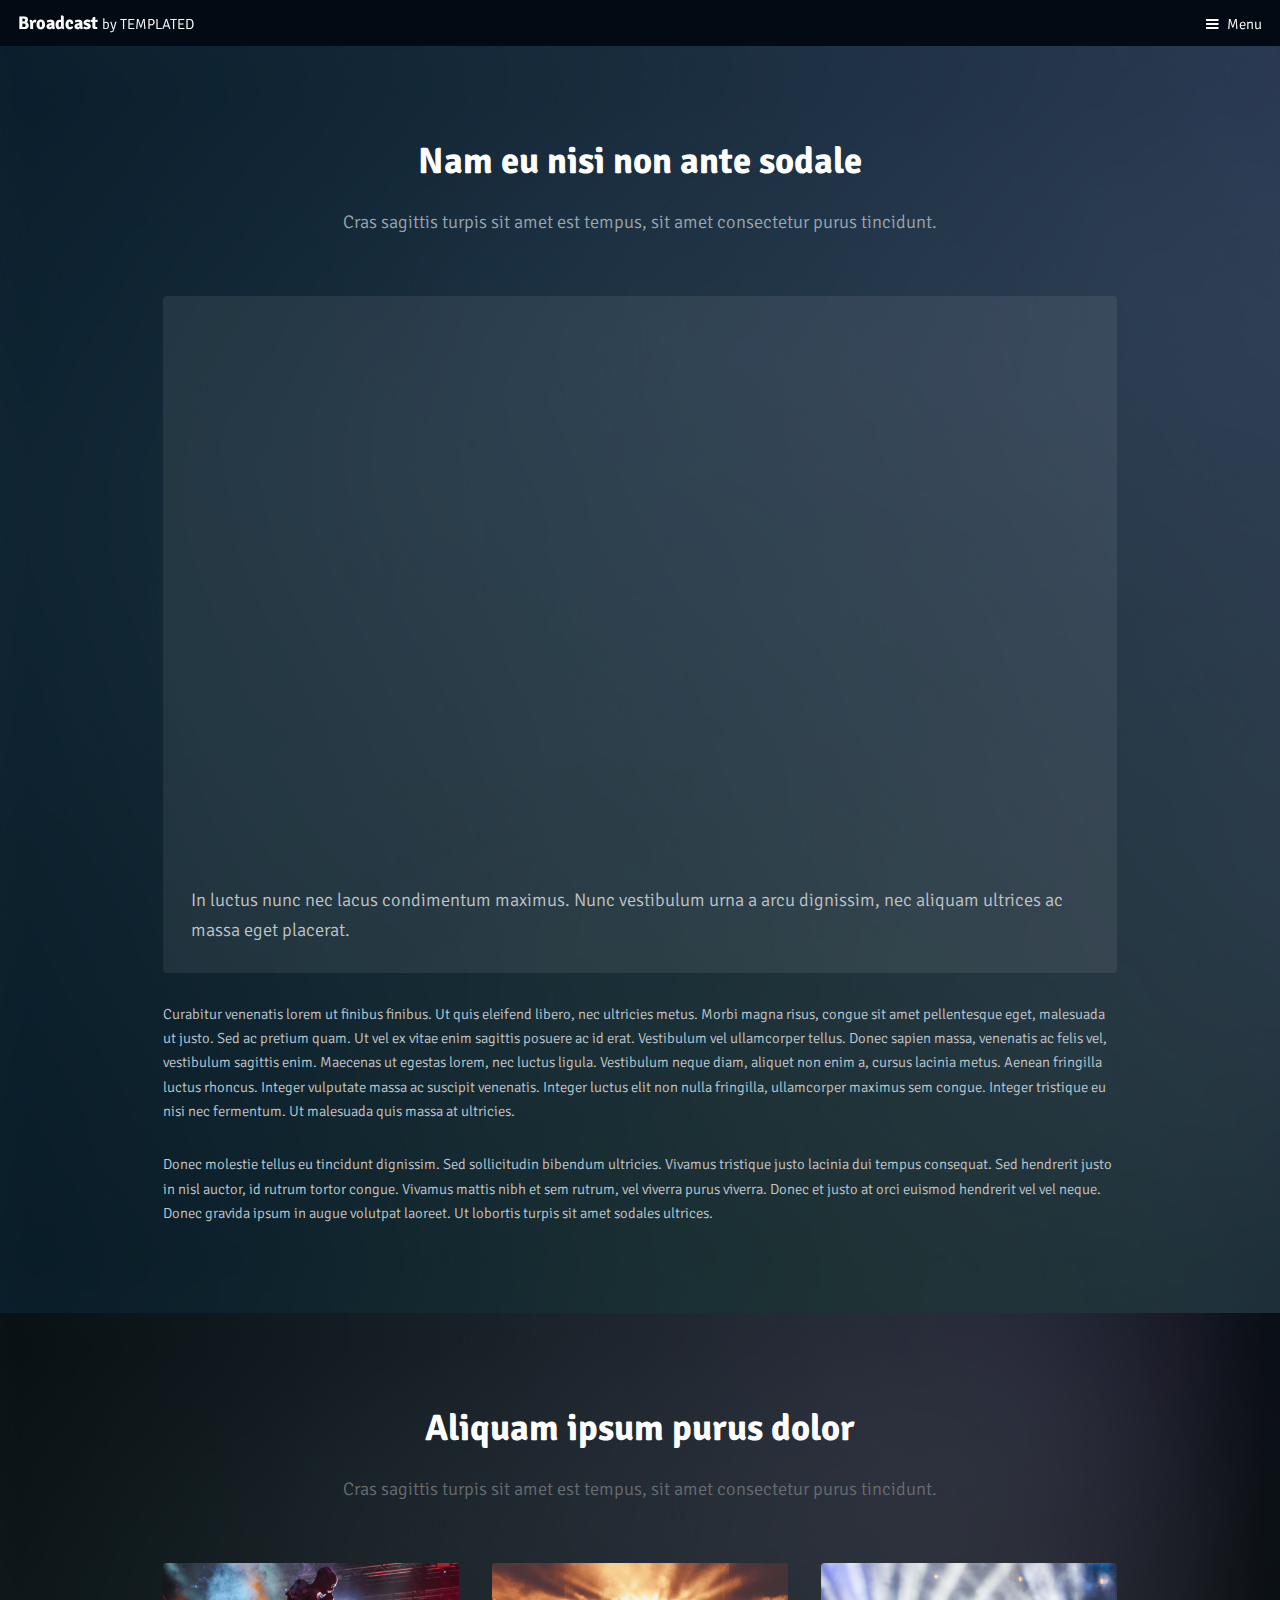
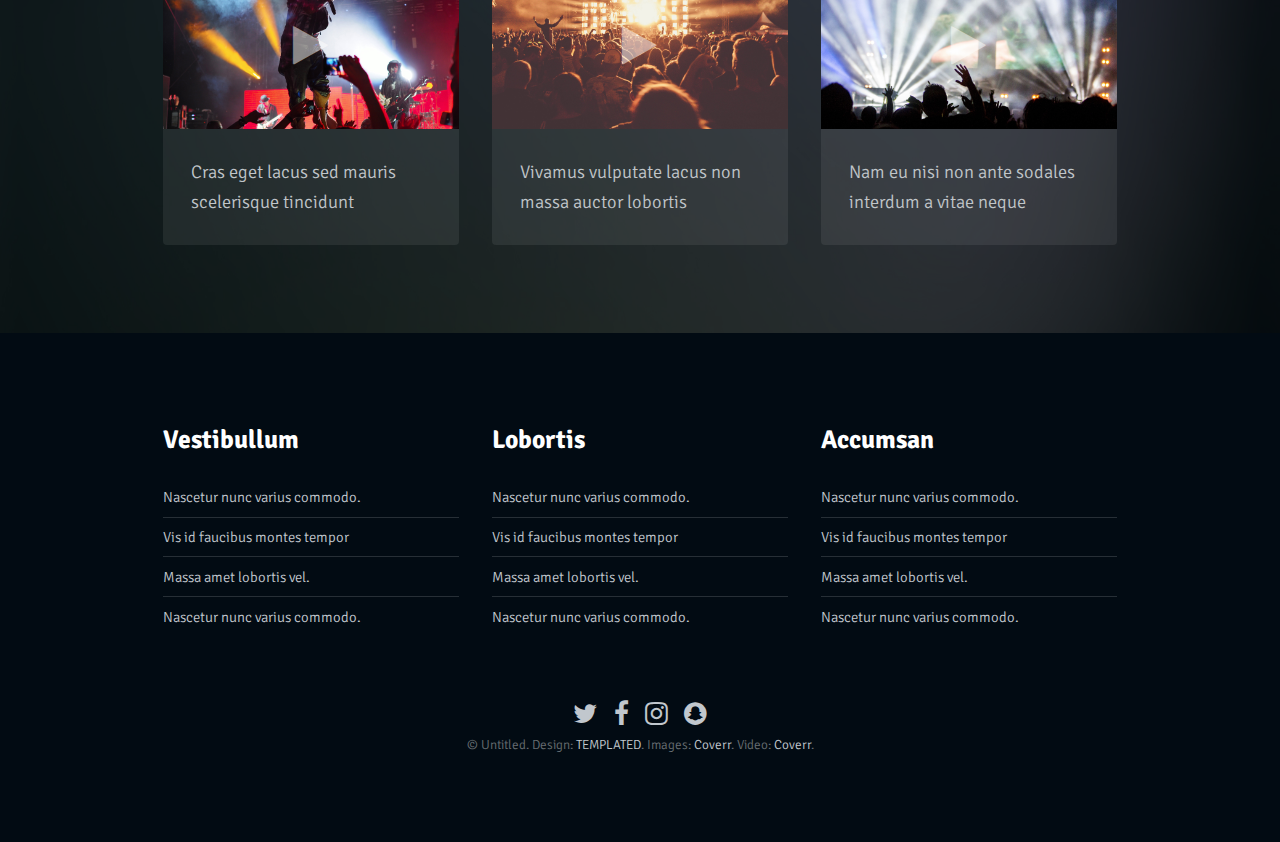
<file: fourpillars/generic.html>
<!DOCTYPE HTML>
<!--
	Broadcast by TEMPLATED
	templated.co @templatedco
	Released for free under the Creative Commons Attribution 3.0 license (templated.co/license)
-->
<html>
	<head>
		<title>Generic - Broadcast by TEMPLATED</title>
		<meta charset="utf-8" />
		<meta name="viewport" content="width=device-width, initial-scale=1" />
		<link rel="stylesheet" href="assets/css/main.css" />
	</head>
	<body class="subpage">

		<!-- Header -->
			<header id="header">
				<h1><a href="#">Broadcast <span>by TEMPLATED</span></a></h1>
				<a href="#menu">Menu</a>
			</header>

		<!-- Nav -->
			<nav id="menu">
				<ul class="links">
					<li><a href="index.html">Home</a></li>
					<li><a href="generic.html">Generic</a></li>
					<li><a href="elements.html">Elements</a></li>
				</ul>
			</nav>

		<!-- Main -->
			<div id="main">

			<!-- One -->
				<section class="wrapper style1">
					<div class="inner">
						<header class="align-center">
							<h2>Nam eu nisi non ante sodale</h2>
							<p>Cras sagittis turpis sit amet est tempus, sit amet consectetur purus tincidunt.</p>
						</header>
						<div class="video">
							<div class="video-wrapper">
								<iframe width="560" height="315" src="https://www.youtube.com/embed/s6zR2T9vn2c" frameborder="0" allowfullscreen></iframe>
							</div>
							<p class="caption">
								In luctus nunc nec lacus condimentum maximus. Nunc vestibulum urna a arcu dignissim, nec aliquam ultrices ac massa eget placerat.
							</p>
						</div>
						<p>Curabitur venenatis lorem ut finibus finibus. Ut quis eleifend libero, nec ultricies metus. Morbi magna risus, congue sit amet pellentesque eget, malesuada ut justo. Sed ac pretium quam. Ut vel ex vitae enim sagittis posuere ac id erat. Vestibulum vel ullamcorper tellus. Donec sapien massa, venenatis ac felis vel, vestibulum sagittis enim. Maecenas ut egestas lorem, nec luctus ligula. Vestibulum neque diam, aliquet non enim a, cursus lacinia metus. Aenean fringilla luctus rhoncus. Integer vulputate massa ac suscipit venenatis. Integer luctus elit non nulla fringilla, ullamcorper maximus sem congue. Integer tristique eu nisi nec fermentum. Ut malesuada quis massa at ultricies.</p>
						<p>Donec molestie tellus eu tincidunt dignissim. Sed sollicitudin bibendum ultricies. Vivamus tristique justo lacinia dui tempus consequat. Sed hendrerit justo in nisl auctor, id rutrum tortor congue. Vivamus mattis nibh et sem rutrum, vel viverra purus viverra. Donec et justo at orci euismod hendrerit vel vel neque. Donec gravida ipsum in augue volutpat laoreet. Ut lobortis turpis sit amet sodales ultrices.</p>
					</div>
				</section>

			<!-- Three -->
				<section class="wrapper ">
					<div class="inner">
						<header class="align-center">
							<h2>Aliquam ipsum purus dolor</h2>
							<p>Cras sagittis turpis sit amet est tempus, sit amet consectetur purus tincidunt.</p>
						</header>

						<!-- 3 Column Video Section -->
							<div class="flex flex-3">
								<div class="video col">
									<div class="image fit">
										<img src="images/pic09.jpg" alt="" />
										<div class="arrow">
											<div class="icon fa-play"></div>
										</div>
									</div>
									<p class="caption">
										Cras eget lacus sed mauris scelerisque tincidunt
									</p>
									<a href="generic.html" class="link"><span>Click Me</span></a>
								</div>
								<div class="video col">
									<div class="image fit">
										<img src="images/pic10.jpg" alt="" />
										<div class="arrow">
											<div class="icon fa-play"></div>
										</div>
									</div>
									<p class="caption">
										Vivamus vulputate lacus non massa auctor lobortis
									</p>
									<a href="generic.html" class="link"><span>Click Me</span></a>
								</div>
								<div class="video col">
									<div class="image fit">
										<img src="images/pic11.jpg" alt="" />
										<div class="arrow">
											<div class="icon fa-play"></div>
										</div>
									</div>
									<p class="caption">
										Nam eu nisi non ante sodales interdum a vitae neque
									</p>
									<a href="generic.html" class="link"><span>Click Me</span></a>
								</div>
							</div>
					</div>
				</section>

			</div>

		<!-- Footer -->
			<footer id="footer">
				<div class="inner">
					<div class="flex flex-3">
						<div class="col">
							<h3>Vestibullum</h3>
							<ul class="alt">
								<li><a href="#">Nascetur nunc varius commodo.</a></li>
								<li><a href="#">Vis id faucibus montes tempor</a></li>
								<li><a href="#">Massa amet lobortis vel.</a></li>
								<li><a href="#">Nascetur nunc varius commodo.</a></li>
							</ul>
						</div>
						<div class="col">
							<h3>Lobortis</h3>
							<ul class="alt">
								<li><a href="#">Nascetur nunc varius commodo.</a></li>
								<li><a href="#">Vis id faucibus montes tempor</a></li>
								<li><a href="#">Massa amet lobortis vel.</a></li>
								<li><a href="#">Nascetur nunc varius commodo.</a></li>
							</ul>
						</div>
						<div class="col">
							<h3>Accumsan</h3>
							<ul class="alt">
								<li><a href="#">Nascetur nunc varius commodo.</a></li>
								<li><a href="#">Vis id faucibus montes tempor</a></li>
								<li><a href="#">Massa amet lobortis vel.</a></li>
								<li><a href="#">Nascetur nunc varius commodo.</a></li>
							</ul>
						</div>
					</div>
				</div>
				<div class="copyright">
					<ul class="icons">
						<li><a href="#" class="icon fa-twitter"><span class="label">Twitter</span></a></li>
						<li><a href="#" class="icon fa-facebook"><span class="label">Facebook</span></a></li>
						<li><a href="#" class="icon fa-instagram"><span class="label">Instagram</span></a></li>
						<li><a href="#" class="icon fa-snapchat"><span class="label">Snapchat</span></a></li>
					</ul>
					&copy; Untitled. Design: <a href="https://templated.co">TEMPLATED</a>. Images: <a href="https://unsplash.com">Coverr</a>. Video: <a href="https://coverr.co">Coverr</a>.
				</div>
			</footer>

		<!-- Scripts -->
			<script src="assets/js/jquery.min.js"></script>
			<script src="assets/js/jquery.scrolly.min.js"></script>
			<script src="assets/js/skel.min.js"></script>
			<script src="assets/js/util.js"></script>
			<script src="assets/js/main.js"></script>

	</body>
</html>
</file>
<file: main.css>
html {
  scroll-behavior: smooth;
}

body {
	width: 100%;
	font-family: "Lato";
	margin: 0;
	background-color: black;
}

#spinner1 {
	width: 80px;
	height: 80px;


	border-top: 5px solid #7bd0f7;
	border-radius: 100%;

	position: fixed;
	top: 0;
	bottom: 0;
	left: 0;
	right: 0;
	margin: auto;

	z-index: 5;
	animation: clockwise 1s infinite;
}

#spinner2 {
	width: 60px;
	height: 60px;


	border-top: 5px solid #103454;
	border-radius: 100%;

	position: fixed;
	top: 0;
	bottom: 0;
	left: 0;
	right: 0;
	margin: auto;

	z-index: 5;
	animation: counter 1s infinite;
}

@keyframes clockwise {
	from {
		transform: rotate(0deg);
	} to {
		transform: rotate(360deg);
	}
}

@keyframes counter {
	from {
		transform: rotate(360deg);
	} to {
		transform: rotate(0deg);
	}
}

#overlay {
	height: 100%;
	width: 100%;
	background:rgba(1, 1, 1, 1);
	position:fixed;
	left:0;
	top:0;
	z-index: 4
}

.navparent {
	position: relative;
	z-index: 2;
}

.navparent .navs {
	color: white;
	float: right;
	padding: 30px 3%;
	font-family: 'Trebuchet MS', Helvetica, sans-serif;
	text-decoration: none;
	display: flex;
	text-shadow: 2px 2px 0px black;
}

.navparent a:hover, a:active .navs {
	color: white;
	background-color: rgba(0, 0, 0, .5);
}

.logo {
	float: left;
	text-decoration: none;
	display: flex;
	background-image: url('images/davidlogo.png');
	background-size: 100% 100%;
	width: 8em;
	height: 4em;
	padding: 10px; 
	transition: top 0s;
	z-index: 3;
	position: absolute;
}

.logo:hover {
	background-image: url('images/davidloglow.png');
}

.sidenav {
    height: 100%; /* 100% Full-height */
    width: 0; /* 0 width - change this with JavaScript */
    z-index: 1; /* Stay on top */
    float: right;
    background-color: #111; /* Black*/
    overflow-x: hidden; /* Disable horizontal scroll */
    padding-top: 60px; /* Place content 60px from the top */
    transition: 0.5s; /* 0.5 second transition effect to slide in the sidenav */
    position: relative;
    display: none;
    z-index: 5;
}

.sidenav a {
    padding: 8px 8px 8px 32px;
    text-decoration: none;
    font-size: 25px;
    color: #818181;
    display: block;
    transition: 0.3s;
}

.sidenav a:hover, .offcanvas a:focus{
    color: #f1f1f1;
}

.sidenav .closebtn {
    position: absolute;
    top: 0;
    right:0 ; 
    font-size: 36px;
}

#smallmenu {
	float: right;
	color: white;
	font-size: 36px;
	margin: 10px;
	display: none;
	z-index: 4;
	position: relative;
}

#smallmenu:hover {
	cursor: pointer;
	color:rgba(0,0,0,.5);
}

@media(max-width: 1080px) {
  #davidname {
  	font-size: 60px;
  }

  .sectiontitle {
  	font-size: 60px;
  }

}

@media(max-width: 840px) {
	.navparent {
		display: none;
	}

	#smallmenu {
		display: block;
	}

	.sidenav {
		display: block;
	}


}

@media(max-width: 720px) {

  #davidname {
  	font-size: 36px;
  }

  .sectiontitle {
  	font-size: 36px;
  }

}


/* ----------------------------------------------------------------------- */

 
#par1 {
	position: fixed;
	left: 0;
	top: 0;
	width: 100%;
	background-size: 110%;
	z-index: 1;
	background-repeat: no-repeat;
}

#par2 {
	position: absolute;
	left: 0;
	top: 0%;
	width: 100%;
	background-size: 110%;
	z-index: 1;
	background-repeat: no-repeat;
}

#par3 {
	position: absolute;
	left: 0;
	top: 0%;
	width: 100%;
	background-size: 110%;
	z-index: 1;
	background-repeat: no-repeat;
}

#par4 {
	position: absolute;
	left: 0;
	top: 0%;
	width: 100%;
	background-size: 110%;
	z-index: 1;
	background-repeat: no-repeat;
}

#par5 {
	position: absolute;
	left: 0%;
	top: 0;
	width: 100%;
	background-size: 110%;
	z-index: 1;
	background-repeat: no-repeat;
}

#about {
	position: absolute;
	background: black;
	width: 100%;
	background-size: 110%;
	z-index: 1;
	background-repeat: no-repeat;
	color: white;
}
.sectiontitle {
	text-align: center 
}

#about img {
	margin: 20px;
	float: left;
	width: 40%;
	border-style: solid;
	border-width: 5px;
	border-color: white;
}

#intro-container {
	width: 70%;
	margin: 0 auto;
}

#intro-container p {
	line-height: 150%;
	text-indent: 20px;
	padding: 20px; 
	background: rgba(255, 255, 255, .1);
	font-size: 16px;

}

#par-container {
	background-color: black;
}

.par-div {
	height: 18%;
	top: 0%;
}

#titlediv {
	position: absolute;
	z-index: 2;
	width: 80%;
	padding: 5% 0%;
	margin: 0% 10%;
	text-align: center;
	background: rgba(0, 0, 0, .5);
	border-style: solid;
	border-width: 5px;
	border-color: white;
}

.aboutinfo div {
	opacity: 0;
	transform: translateX(-20px);
	transition: all .6s ease-in-out;

}

.aboutinfo .is-showing {
	opacity: 1;
	transform: translateX(0px);
}


#experience {
  position: absolute;
  width: 100%;
  background-color: black;
}

#exptitle {
	opacity: 0;
	transition: all .6s ease-in-out;
	transform: translateX(-30px);
}

#exptitle.is-showing {
	opacity: 1;
	transform: translateX(0px);
}

.expgrid {
	/*margin: 10%*/
	/*margin-top: 10%*/
	padding-left: 10% ;
	padding-right: 10%;
	display: grid;
	grid-template-columns: 1fr 1fr;
	color: white;
}

.expgrid div {
	opacity: 0;
	transition: all .6s ease-in-out;
	transform: translateX(-50px);
	margin: 10%;
	display:flex;
	align-items:center;
	justify-content:center;
}

.expgrid img {
	width: 70%;
}

.expgrid .is-showing {
	opacity: 1;
	transform: translateX(0px);
}

#projects {
	position: absolute;
	width: 100%;
	background-color: black;
	margin-bottom: 80px;
}

.projgrid {
	display:grid;
	grid-template-columns: 1fr 1fr;
	color: white;
	padding-left: 10% ;
	padding-right: 10%;
}

.projgrid div {
	margin: 5%;
	display:grid;
	align-items:center;
	border: 1px solid #e1e1e1;
}


.projgrid h3 {
	text-align: center;
}

.projgrid p {
	margin: 5%;
}


#proj1 {
	transform: translate(-800px, 0px);
}

#proj2 {
	transform: translate(800px, 0px);
}

#proj3 {
	transform: translate(-800px, 0px);
}

#footspace {
	height: 80px;
	width: 100%;
	position: absolute;
	z-index: -1;
}


#footer {
  position: fixed;
  z-index: -1;
  font-size: 1;
  background-color: white;
  width: 100%;
}

#footer .footer-img {
  width: 30px;
  height: 30px;
  margin: 10px;
}





/* ----------------------------------------------------------------------- */

h1 {
	color: white;
	font-size: 72px;
	padding: 0;
	margin: 0;
}
</file>
<file: fourpillars/assets/css/main.css>
@charset "UTF-8";
@import url(font-awesome.min.css);
@import url("https://fonts.googleapis.com/css?family=Signika:300,700");

/*
  Broadcast by TEMPLATED
  templated.co @templatedco
  Released for free under the Creative Commons Attribution 3.0 license (templated.co/license)
  */

  /* Reset */

  html, body, div, span, applet, object, iframe, h1, h2, h3, h4, h5, h6, p, blockquote, pre, a, abbr, acronym, address, big, cite, code, del, dfn, em, img, ins, kbd, q, s, samp, small, strike, strong, sub, sup, tt, var, b, u, i, center, dl, dt, dd, ol, ul, li, fieldset, form, label, legend, table, caption, tbody, tfoot, thead, tr, th, td, article, aside, canvas, details, embed, figure, figcaption, footer, header, hgroup, menu, nav, output, ruby, section, summary, time, mark, audio, video {
    margin: 0;
    padding: 0;
    border: 0;
    font-size: 100%;
    font: inherit;
    vertical-align: baseline;
  }

  article, aside, details, figcaption, figure, footer, header, hgroup, menu, nav, section {
    display: block;
  }

  body {
    line-height: 1;
  }

  ol, ul {
    list-style: none;
  }

  blockquote, q {
    quotes: none;
  }

  blockquote:before, blockquote:after, q:before, q:after {
    content: '';
    content: none;
  }

  table {
    border-collapse: collapse;
    border-spacing: 0;
  }

  body {
    -webkit-text-size-adjust: none;
  }

  /* Box Model */

  *, *:before, *:after {
    -moz-box-sizing: border-box;
    -webkit-box-sizing: border-box;
    box-sizing: border-box;
  }

  /* Containers */

  .container {
    margin-left: auto;
    margin-right: auto;
  }

  .container.\31 25\25 {
    width: 100%;
    max-width: 100em;
    min-width: 80em;
  }

  .container.\37 5\25 {
    width: 60em;
  }

  .container.\35 0\25 {
    width: 40em;
  }

  .container.\32 5\25 {
    width: 20em;
  }

  .container {
    width: 80em;
  }

  @media screen and (max-width: 1680px) {

    .container.\31 25\25 {
      width: 100%;
      max-width: 100em;
      min-width: 80em;
    }

    .container.\37 5\25 {
      width: 60em;
    }

    .container.\35 0\25 {
      width: 40em;
    }

    .container.\32 5\25 {
      width: 20em;
    }

    .container {
      width: 80em;
    }

  }

  @media screen and (max-width: 1280px) {

    .container.\31 25\25 {
      width: 100%;
      max-width: 81.25em;
      min-width: 65em;
    }

    .container.\37 5\25 {
      width: 48.75em;
    }

    .container.\35 0\25 {
      width: 32.5em;
    }

    .container.\32 5\25 {
      width: 16.25em;
    }

    .container {
      width: 65em;
    }

  }

  @media screen and (max-width: 980px) {

    .container.\31 25\25 {
      width: 100%;
      max-width: 112.5%;
      min-width: 90%;
    }

    .container.\37 5\25 {
      width: 67.5%;
    }

    .container.\35 0\25 {
      width: 45%;
    }

    .container.\32 5\25 {
      width: 22.5%;
    }

    .container {
      width: 90%;
    }

  }

  @media screen and (max-width: 736px) {

    .container.\31 25\25 {
      width: 100%;
      max-width: 112.5%;
      min-width: 90%;
    }

    .container.\37 5\25 {
      width: 67.5%;
    }

    .container.\35 0\25 {
      width: 45%;
    }

    .container.\32 5\25 {
      width: 22.5%;
    }

    .container {
      width: 90% !important;
    }

  }

  @media screen and (max-width: 480px) {

    .container.\31 25\25 {
      width: 100%;
      max-width: 112.5%;
      min-width: 90%;
    }

    .container.\37 5\25 {
      width: 67.5%;
    }

    .container.\35 0\25 {
      width: 45%;
    }

    .container.\32 5\25 {
      width: 22.5%;
    }

    .container {
      width: 90% !important;
    }

  }

  /* Grid */

  .row {
    border-bottom: solid 1px transparent;
    -moz-box-sizing: border-box;
    -webkit-box-sizing: border-box;
    box-sizing: border-box;
  }

  .row > * {
    float: left;
    -moz-box-sizing: border-box;
    -webkit-box-sizing: border-box;
    box-sizing: border-box;
  }

  .row:after, .row:before {
    content: '';
    display: block;
    clear: both;
    height: 0;
  }

  .row.uniform > * > :first-child {
    margin-top: 0;
  }

  .row.uniform > * > :last-child {
    margin-bottom: 0;
  }

  .row.\30 \25 > * {
    padding: 0 0 0 0em;
  }

  .row.\30 \25 {
    margin: 0 0 -1px 0em;
  }

  .row.uniform.\30 \25 > * {
    padding: 0em 0 0 0em;
  }

  .row.uniform.\30 \25 {
    margin: 0em 0 -1px 0em;
  }

  .row > * {
    padding: 0 0 0 2em;
  }

  .row {
    margin: 0 0 -1px -2em;
  }

  .row.uniform > * {
    padding: 2em 0 0 2em;
  }

  .row.uniform {
    margin: -2em 0 -1px -2em;
  }

  .row.\32 00\25 > * {
    padding: 0 0 0 4em;
  }

  .row.\32 00\25 {
    margin: 0 0 -1px -4em;
  }

  .row.uniform.\32 00\25 > * {
    padding: 4em 0 0 4em;
  }

  .row.uniform.\32 00\25 {
    margin: -4em 0 -1px -4em;
  }

  .row.\31 50\25 > * {
    padding: 0 0 0 3em;
  }

  .row.\31 50\25 {
    margin: 0 0 -1px -3em;
  }

  .row.uniform.\31 50\25 > * {
    padding: 3em 0 0 3em;
  }

  .row.uniform.\31 50\25 {
    margin: -3em 0 -1px -3em;
  }

  .row.\35 0\25 > * {
    padding: 0 0 0 1em;
  }

  .row.\35 0\25 {
    margin: 0 0 -1px -1em;
  }

  .row.uniform.\35 0\25 > * {
    padding: 1em 0 0 1em;
  }

  .row.uniform.\35 0\25 {
    margin: -1em 0 -1px -1em;
  }

  .row.\32 5\25 > * {
    padding: 0 0 0 0.5em;
  }

  .row.\32 5\25 {
    margin: 0 0 -1px -0.5em;
  }

  .row.uniform.\32 5\25 > * {
    padding: 0.5em 0 0 0.5em;
  }

  .row.uniform.\32 5\25 {
    margin: -0.5em 0 -1px -0.5em;
  }

  .\31 2u, .\31 2u\24 {
    width: 100%;
    clear: none;
    margin-left: 0;
  }

  .\31 1u, .\31 1u\24 {
    width: 91.6666666667%;
    clear: none;
    margin-left: 0;
  }

  .\31 0u, .\31 0u\24 {
    width: 83.3333333333%;
    clear: none;
    margin-left: 0;
  }

  .\39 u, .\39 u\24 {
    width: 75%;
    clear: none;
    margin-left: 0;
  }

  .\38 u, .\38 u\24 {
    width: 66.6666666667%;
    clear: none;
    margin-left: 0;
  }

  .\37 u, .\37 u\24 {
    width: 58.3333333333%;
    clear: none;
    margin-left: 0;
  }

  .\36 u, .\36 u\24 {
    width: 50%;
    clear: none;
    margin-left: 0;
  }

  .\35 u, .\35 u\24 {
    width: 41.6666666667%;
    clear: none;
    margin-left: 0;
  }

  .\34 u, .\34 u\24 {
    width: 33.3333333333%;
    clear: none;
    margin-left: 0;
  }

  .\33 u, .\33 u\24 {
    width: 25%;
    clear: none;
    margin-left: 0;
  }

  .\32 u, .\32 u\24 {
    width: 16.6666666667%;
    clear: none;
    margin-left: 0;
  }

  .\31 u, .\31 u\24 {
    width: 8.3333333333%;
    clear: none;
    margin-left: 0;
  }

  .\31 2u\24 + *,
  .\31 1u\24 + *,
  .\31 0u\24 + *,
  .\39 u\24 + *,
  .\38 u\24 + *,
  .\37 u\24 + *,
  .\36 u\24 + *,
  .\35 u\24 + *,
  .\34 u\24 + *,
  .\33 u\24 + *,
  .\32 u\24 + *,
  .\31 u\24 + * {
    clear: left;
  }

  .\-11u {
    margin-left: 91.66667%;
  }

  .\-10u {
    margin-left: 83.33333%;
  }

  .\-9u {
    margin-left: 75%;
  }

  .\-8u {
    margin-left: 66.66667%;
  }

  .\-7u {
    margin-left: 58.33333%;
  }

  .\-6u {
    margin-left: 50%;
  }

  .\-5u {
    margin-left: 41.66667%;
  }

  .\-4u {
    margin-left: 33.33333%;
  }

  .\-3u {
    margin-left: 25%;
  }

  .\-2u {
    margin-left: 16.66667%;
  }

  .\-1u {
    margin-left: 8.33333%;
  }

  @media screen and (max-width: 1680px) {

    .row > * {
      padding: 0 0 0 2em;
    }

    .row {
      margin: 0 0 -1px -2em;
    }

    .row.uniform > * {
      padding: 2em 0 0 2em;
    }

    .row.uniform {
      margin: -2em 0 -1px -2em;
    }

    .row.\32 00\25 > * {
      padding: 0 0 0 4em;
    }

    .row.\32 00\25 {
      margin: 0 0 -1px -4em;
    }

    .row.uniform.\32 00\25 > * {
      padding: 4em 0 0 4em;
    }

    .row.uniform.\32 00\25 {
      margin: -4em 0 -1px -4em;
    }

    .row.\31 50\25 > * {
      padding: 0 0 0 3em;
    }

    .row.\31 50\25 {
      margin: 0 0 -1px -3em;
    }

    .row.uniform.\31 50\25 > * {
      padding: 3em 0 0 3em;
    }

    .row.uniform.\31 50\25 {
      margin: -3em 0 -1px -3em;
    }

    .row.\35 0\25 > * {
      padding: 0 0 0 1em;
    }

    .row.\35 0\25 {
      margin: 0 0 -1px -1em;
    }

    .row.uniform.\35 0\25 > * {
      padding: 1em 0 0 1em;
    }

    .row.uniform.\35 0\25 {
      margin: -1em 0 -1px -1em;
    }

    .row.\32 5\25 > * {
      padding: 0 0 0 0.5em;
    }

    .row.\32 5\25 {
      margin: 0 0 -1px -0.5em;
    }

    .row.uniform.\32 5\25 > * {
      padding: 0.5em 0 0 0.5em;
    }

    .row.uniform.\32 5\25 {
      margin: -0.5em 0 -1px -0.5em;
    }

    .\31 2u\28xlarge\29, .\31 2u\24\28xlarge\29 {
      width: 100%;
      clear: none;
      margin-left: 0;
    }

    .\31 1u\28xlarge\29, .\31 1u\24\28xlarge\29 {
      width: 91.6666666667%;
      clear: none;
      margin-left: 0;
    }

    .\31 0u\28xlarge\29, .\31 0u\24\28xlarge\29 {
      width: 83.3333333333%;
      clear: none;
      margin-left: 0;
    }

    .\39 u\28xlarge\29, .\39 u\24\28xlarge\29 {
      width: 75%;
      clear: none;
      margin-left: 0;
    }

    .\38 u\28xlarge\29, .\38 u\24\28xlarge\29 {
      width: 66.6666666667%;
      clear: none;
      margin-left: 0;
    }

    .\37 u\28xlarge\29, .\37 u\24\28xlarge\29 {
      width: 58.3333333333%;
      clear: none;
      margin-left: 0;
    }

    .\36 u\28xlarge\29, .\36 u\24\28xlarge\29 {
      width: 50%;
      clear: none;
      margin-left: 0;
    }

    .\35 u\28xlarge\29, .\35 u\24\28xlarge\29 {
      width: 41.6666666667%;
      clear: none;
      margin-left: 0;
    }

    .\34 u\28xlarge\29, .\34 u\24\28xlarge\29 {
      width: 33.3333333333%;
      clear: none;
      margin-left: 0;
    }

    .\33 u\28xlarge\29, .\33 u\24\28xlarge\29 {
      width: 25%;
      clear: none;
      margin-left: 0;
    }

    .\32 u\28xlarge\29, .\32 u\24\28xlarge\29 {
      width: 16.6666666667%;
      clear: none;
      margin-left: 0;
    }

    .\31 u\28xlarge\29, .\31 u\24\28xlarge\29 {
      width: 8.3333333333%;
      clear: none;
      margin-left: 0;
    }

    .\31 2u\24\28xlarge\29 + *,
    .\31 1u\24\28xlarge\29 + *,
    .\31 0u\24\28xlarge\29 + *,
    .\39 u\24\28xlarge\29 + *,
    .\38 u\24\28xlarge\29 + *,
    .\37 u\24\28xlarge\29 + *,
    .\36 u\24\28xlarge\29 + *,
    .\35 u\24\28xlarge\29 + *,
    .\34 u\24\28xlarge\29 + *,
    .\33 u\24\28xlarge\29 + *,
    .\32 u\24\28xlarge\29 + *,
    .\31 u\24\28xlarge\29 + * {
      clear: left;
    }

    .\-11u\28xlarge\29 {
      margin-left: 91.66667%;
    }

    .\-10u\28xlarge\29 {
      margin-left: 83.33333%;
    }

    .\-9u\28xlarge\29 {
      margin-left: 75%;
    }

    .\-8u\28xlarge\29 {
      margin-left: 66.66667%;
    }

    .\-7u\28xlarge\29 {
      margin-left: 58.33333%;
    }

    .\-6u\28xlarge\29 {
      margin-left: 50%;
    }

    .\-5u\28xlarge\29 {
      margin-left: 41.66667%;
    }

    .\-4u\28xlarge\29 {
      margin-left: 33.33333%;
    }

    .\-3u\28xlarge\29 {
      margin-left: 25%;
    }

    .\-2u\28xlarge\29 {
      margin-left: 16.66667%;
    }

    .\-1u\28xlarge\29 {
      margin-left: 8.33333%;
    }

  }

  @media screen and (max-width: 1280px) {

    .row > * {
      padding: 0 0 0 1.5em;
    }

    .row {
      margin: 0 0 -1px -1.5em;
    }

    .row.uniform > * {
      padding: 1.5em 0 0 1.5em;
    }

    .row.uniform {
      margin: -1.5em 0 -1px -1.5em;
    }

    .row.\32 00\25 > * {
      padding: 0 0 0 3em;
    }

    .row.\32 00\25 {
      margin: 0 0 -1px -3em;
    }

    .row.uniform.\32 00\25 > * {
      padding: 3em 0 0 3em;
    }

    .row.uniform.\32 00\25 {
      margin: -3em 0 -1px -3em;
    }

    .row.\31 50\25 > * {
      padding: 0 0 0 2.25em;
    }

    .row.\31 50\25 {
      margin: 0 0 -1px -2.25em;
    }

    .row.uniform.\31 50\25 > * {
      padding: 2.25em 0 0 2.25em;
    }

    .row.uniform.\31 50\25 {
      margin: -2.25em 0 -1px -2.25em;
    }

    .row.\35 0\25 > * {
      padding: 0 0 0 0.75em;
    }

    .row.\35 0\25 {
      margin: 0 0 -1px -0.75em;
    }

    .row.uniform.\35 0\25 > * {
      padding: 0.75em 0 0 0.75em;
    }

    .row.uniform.\35 0\25 {
      margin: -0.75em 0 -1px -0.75em;
    }

    .row.\32 5\25 > * {
      padding: 0 0 0 0.375em;
    }

    .row.\32 5\25 {
      margin: 0 0 -1px -0.375em;
    }

    .row.uniform.\32 5\25 > * {
      padding: 0.375em 0 0 0.375em;
    }

    .row.uniform.\32 5\25 {
      margin: -0.375em 0 -1px -0.375em;
    }

    .\31 2u\28large\29, .\31 2u\24\28large\29 {
      width: 100%;
      clear: none;
      margin-left: 0;
    }

    .\31 1u\28large\29, .\31 1u\24\28large\29 {
      width: 91.6666666667%;
      clear: none;
      margin-left: 0;
    }

    .\31 0u\28large\29, .\31 0u\24\28large\29 {
      width: 83.3333333333%;
      clear: none;
      margin-left: 0;
    }

    .\39 u\28large\29, .\39 u\24\28large\29 {
      width: 75%;
      clear: none;
      margin-left: 0;
    }

    .\38 u\28large\29, .\38 u\24\28large\29 {
      width: 66.6666666667%;
      clear: none;
      margin-left: 0;
    }

    .\37 u\28large\29, .\37 u\24\28large\29 {
      width: 58.3333333333%;
      clear: none;
      margin-left: 0;
    }

    .\36 u\28large\29, .\36 u\24\28large\29 {
      width: 50%;
      clear: none;
      margin-left: 0;
    }

    .\35 u\28large\29, .\35 u\24\28large\29 {
      width: 41.6666666667%;
      clear: none;
      margin-left: 0;
    }

    .\34 u\28large\29, .\34 u\24\28large\29 {
      width: 33.3333333333%;
      clear: none;
      margin-left: 0;
    }

    .\33 u\28large\29, .\33 u\24\28large\29 {
      width: 25%;
      clear: none;
      margin-left: 0;
    }

    .\32 u\28large\29, .\32 u\24\28large\29 {
      width: 16.6666666667%;
      clear: none;
      margin-left: 0;
    }

    .\31 u\28large\29, .\31 u\24\28large\29 {
      width: 8.3333333333%;
      clear: none;
      margin-left: 0;
    }

    .\31 2u\24\28large\29 + *,
    .\31 1u\24\28large\29 + *,
    .\31 0u\24\28large\29 + *,
    .\39 u\24\28large\29 + *,
    .\38 u\24\28large\29 + *,
    .\37 u\24\28large\29 + *,
    .\36 u\24\28large\29 + *,
    .\35 u\24\28large\29 + *,
    .\34 u\24\28large\29 + *,
    .\33 u\24\28large\29 + *,
    .\32 u\24\28large\29 + *,
    .\31 u\24\28large\29 + * {
      clear: left;
    }

    .\-11u\28large\29 {
      margin-left: 91.66667%;
    }

    .\-10u\28large\29 {
      margin-left: 83.33333%;
    }

    .\-9u\28large\29 {
      margin-left: 75%;
    }

    .\-8u\28large\29 {
      margin-left: 66.66667%;
    }

    .\-7u\28large\29 {
      margin-left: 58.33333%;
    }

    .\-6u\28large\29 {
      margin-left: 50%;
    }

    .\-5u\28large\29 {
      margin-left: 41.66667%;
    }

    .\-4u\28large\29 {
      margin-left: 33.33333%;
    }

    .\-3u\28large\29 {
      margin-left: 25%;
    }

    .\-2u\28large\29 {
      margin-left: 16.66667%;
    }

    .\-1u\28large\29 {
      margin-left: 8.33333%;
    }

  }

  @media screen and (max-width: 980px) {

    .row > * {
      padding: 0 0 0 1.5em;
    }

    .row {
      margin: 0 0 -1px -1.5em;
    }

    .row.uniform > * {
      padding: 1.5em 0 0 1.5em;
    }

    .row.uniform {
      margin: -1.5em 0 -1px -1.5em;
    }

    .row.\32 00\25 > * {
      padding: 0 0 0 3em;
    }

    .row.\32 00\25 {
      margin: 0 0 -1px -3em;
    }

    .row.uniform.\32 00\25 > * {
      padding: 3em 0 0 3em;
    }

    .row.uniform.\32 00\25 {
      margin: -3em 0 -1px -3em;
    }

    .row.\31 50\25 > * {
      padding: 0 0 0 2.25em;
    }

    .row.\31 50\25 {
      margin: 0 0 -1px -2.25em;
    }

    .row.uniform.\31 50\25 > * {
      padding: 2.25em 0 0 2.25em;
    }

    .row.uniform.\31 50\25 {
      margin: -2.25em 0 -1px -2.25em;
    }

    .row.\35 0\25 > * {
      padding: 0 0 0 0.75em;
    }

    .row.\35 0\25 {
      margin: 0 0 -1px -0.75em;
    }

    .row.uniform.\35 0\25 > * {
      padding: 0.75em 0 0 0.75em;
    }

    .row.uniform.\35 0\25 {
      margin: -0.75em 0 -1px -0.75em;
    }

    .row.\32 5\25 > * {
      padding: 0 0 0 0.375em;
    }

    .row.\32 5\25 {
      margin: 0 0 -1px -0.375em;
    }

    .row.uniform.\32 5\25 > * {
      padding: 0.375em 0 0 0.375em;
    }

    .row.uniform.\32 5\25 {
      margin: -0.375em 0 -1px -0.375em;
    }

    .\31 2u\28medium\29, .\31 2u\24\28medium\29 {
      width: 100%;
      clear: none;
      margin-left: 0;
    }

    .\31 1u\28medium\29, .\31 1u\24\28medium\29 {
      width: 91.6666666667%;
      clear: none;
      margin-left: 0;
    }

    .\31 0u\28medium\29, .\31 0u\24\28medium\29 {
      width: 83.3333333333%;
      clear: none;
      margin-left: 0;
    }

    .\39 u\28medium\29, .\39 u\24\28medium\29 {
      width: 75%;
      clear: none;
      margin-left: 0;
    }

    .\38 u\28medium\29, .\38 u\24\28medium\29 {
      width: 66.6666666667%;
      clear: none;
      margin-left: 0;
    }

    .\37 u\28medium\29, .\37 u\24\28medium\29 {
      width: 58.3333333333%;
      clear: none;
      margin-left: 0;
    }

    .\36 u\28medium\29, .\36 u\24\28medium\29 {
      width: 50%;
      clear: none;
      margin-left: 0;
    }

    .\35 u\28medium\29, .\35 u\24\28medium\29 {
      width: 41.6666666667%;
      clear: none;
      margin-left: 0;
    }

    .\34 u\28medium\29, .\34 u\24\28medium\29 {
      width: 33.3333333333%;
      clear: none;
      margin-left: 0;
    }

    .\33 u\28medium\29, .\33 u\24\28medium\29 {
      width: 25%;
      clear: none;
      margin-left: 0;
    }

    .\32 u\28medium\29, .\32 u\24\28medium\29 {
      width: 16.6666666667%;
      clear: none;
      margin-left: 0;
    }

    .\31 u\28medium\29, .\31 u\24\28medium\29 {
      width: 8.3333333333%;
      clear: none;
      margin-left: 0;
    }

    .\31 2u\24\28medium\29 + *,
    .\31 1u\24\28medium\29 + *,
    .\31 0u\24\28medium\29 + *,
    .\39 u\24\28medium\29 + *,
    .\38 u\24\28medium\29 + *,
    .\37 u\24\28medium\29 + *,
    .\36 u\24\28medium\29 + *,
    .\35 u\24\28medium\29 + *,
    .\34 u\24\28medium\29 + *,
    .\33 u\24\28medium\29 + *,
    .\32 u\24\28medium\29 + *,
    .\31 u\24\28medium\29 + * {
      clear: left;
    }

    .\-11u\28medium\29 {
      margin-left: 91.66667%;
    }

    .\-10u\28medium\29 {
      margin-left: 83.33333%;
    }

    .\-9u\28medium\29 {
      margin-left: 75%;
    }

    .\-8u\28medium\29 {
      margin-left: 66.66667%;
    }

    .\-7u\28medium\29 {
      margin-left: 58.33333%;
    }

    .\-6u\28medium\29 {
      margin-left: 50%;
    }

    .\-5u\28medium\29 {
      margin-left: 41.66667%;
    }

    .\-4u\28medium\29 {
      margin-left: 33.33333%;
    }

    .\-3u\28medium\29 {
      margin-left: 25%;
    }

    .\-2u\28medium\29 {
      margin-left: 16.66667%;
    }

    .\-1u\28medium\29 {
      margin-left: 8.33333%;
    }

  }

  @media screen and (max-width: 736px) {

    .row > * {
      padding: 0 0 0 1.25em;
    }

    .row {
      margin: 0 0 -1px -1.25em;
    }

    .row.uniform > * {
      padding: 1.25em 0 0 1.25em;
    }

    .row.uniform {
      margin: -1.25em 0 -1px -1.25em;
    }

    .row.\32 00\25 > * {
      padding: 0 0 0 2.5em;
    }

    .row.\32 00\25 {
      margin: 0 0 -1px -2.5em;
    }

    .row.uniform.\32 00\25 > * {
      padding: 2.5em 0 0 2.5em;
    }

    .row.uniform.\32 00\25 {
      margin: -2.5em 0 -1px -2.5em;
    }

    .row.\31 50\25 > * {
      padding: 0 0 0 1.875em;
    }

    .row.\31 50\25 {
      margin: 0 0 -1px -1.875em;
    }

    .row.uniform.\31 50\25 > * {
      padding: 1.875em 0 0 1.875em;
    }

    .row.uniform.\31 50\25 {
      margin: -1.875em 0 -1px -1.875em;
    }

    .row.\35 0\25 > * {
      padding: 0 0 0 0.625em;
    }

    .row.\35 0\25 {
      margin: 0 0 -1px -0.625em;
    }

    .row.uniform.\35 0\25 > * {
      padding: 0.625em 0 0 0.625em;
    }

    .row.uniform.\35 0\25 {
      margin: -0.625em 0 -1px -0.625em;
    }

    .row.\32 5\25 > * {
      padding: 0 0 0 0.3125em;
    }

    .row.\32 5\25 {
      margin: 0 0 -1px -0.3125em;
    }

    .row.uniform.\32 5\25 > * {
      padding: 0.3125em 0 0 0.3125em;
    }

    .row.uniform.\32 5\25 {
      margin: -0.3125em 0 -1px -0.3125em;
    }

    .\31 2u\28small\29, .\31 2u\24\28small\29 {
      width: 100%;
      clear: none;
      margin-left: 0;
    }

    .\31 1u\28small\29, .\31 1u\24\28small\29 {
      width: 91.6666666667%;
      clear: none;
      margin-left: 0;
    }

    .\31 0u\28small\29, .\31 0u\24\28small\29 {
      width: 83.3333333333%;
      clear: none;
      margin-left: 0;
    }

    .\39 u\28small\29, .\39 u\24\28small\29 {
      width: 75%;
      clear: none;
      margin-left: 0;
    }

    .\38 u\28small\29, .\38 u\24\28small\29 {
      width: 66.6666666667%;
      clear: none;
      margin-left: 0;
    }

    .\37 u\28small\29, .\37 u\24\28small\29 {
      width: 58.3333333333%;
      clear: none;
      margin-left: 0;
    }

    .\36 u\28small\29, .\36 u\24\28small\29 {
      width: 50%;
      clear: none;
      margin-left: 0;
    }

    .\35 u\28small\29, .\35 u\24\28small\29 {
      width: 41.6666666667%;
      clear: none;
      margin-left: 0;
    }

    .\34 u\28small\29, .\34 u\24\28small\29 {
      width: 33.3333333333%;
      clear: none;
      margin-left: 0;
    }

    .\33 u\28small\29, .\33 u\24\28small\29 {
      width: 25%;
      clear: none;
      margin-left: 0;
    }

    .\32 u\28small\29, .\32 u\24\28small\29 {
      width: 16.6666666667%;
      clear: none;
      margin-left: 0;
    }

    .\31 u\28small\29, .\31 u\24\28small\29 {
      width: 8.3333333333%;
      clear: none;
      margin-left: 0;
    }

    .\31 2u\24\28small\29 + *,
    .\31 1u\24\28small\29 + *,
    .\31 0u\24\28small\29 + *,
    .\39 u\24\28small\29 + *,
    .\38 u\24\28small\29 + *,
    .\37 u\24\28small\29 + *,
    .\36 u\24\28small\29 + *,
    .\35 u\24\28small\29 + *,
    .\34 u\24\28small\29 + *,
    .\33 u\24\28small\29 + *,
    .\32 u\24\28small\29 + *,
    .\31 u\24\28small\29 + * {
      clear: left;
    }

    .\-11u\28small\29 {
      margin-left: 91.66667%;
    }

    .\-10u\28small\29 {
      margin-left: 83.33333%;
    }

    .\-9u\28small\29 {
      margin-left: 75%;
    }

    .\-8u\28small\29 {
      margin-left: 66.66667%;
    }

    .\-7u\28small\29 {
      margin-left: 58.33333%;
    }

    .\-6u\28small\29 {
      margin-left: 50%;
    }

    .\-5u\28small\29 {
      margin-left: 41.66667%;
    }

    .\-4u\28small\29 {
      margin-left: 33.33333%;
    }

    .\-3u\28small\29 {
      margin-left: 25%;
    }

    .\-2u\28small\29 {
      margin-left: 16.66667%;
    }

    .\-1u\28small\29 {
      margin-left: 8.33333%;
    }

  }

  @media screen and (max-width: 480px) {

    .row > * {
      padding: 0 0 0 1.25em;
    }

    .row {
      margin: 0 0 -1px -1.25em;
    }

    .row.uniform > * {
      padding: 1.25em 0 0 1.25em;
    }

    .row.uniform {
      margin: -1.25em 0 -1px -1.25em;
    }

    .row.\32 00\25 > * {
      padding: 0 0 0 2.5em;
    }

    .row.\32 00\25 {
      margin: 0 0 -1px -2.5em;
    }

    .row.uniform.\32 00\25 > * {
      padding: 2.5em 0 0 2.5em;
    }

    .row.uniform.\32 00\25 {
      margin: -2.5em 0 -1px -2.5em;
    }

    .row.\31 50\25 > * {
      padding: 0 0 0 1.875em;
    }

    .row.\31 50\25 {
      margin: 0 0 -1px -1.875em;
    }

    .row.uniform.\31 50\25 > * {
      padding: 1.875em 0 0 1.875em;
    }

    .row.uniform.\31 50\25 {
      margin: -1.875em 0 -1px -1.875em;
    }

    .row.\35 0\25 > * {
      padding: 0 0 0 0.625em;
    }

    .row.\35 0\25 {
      margin: 0 0 -1px -0.625em;
    }

    .row.uniform.\35 0\25 > * {
      padding: 0.625em 0 0 0.625em;
    }

    .row.uniform.\35 0\25 {
      margin: -0.625em 0 -1px -0.625em;
    }

    .row.\32 5\25 > * {
      padding: 0 0 0 0.3125em;
    }

    .row.\32 5\25 {
      margin: 0 0 -1px -0.3125em;
    }

    .row.uniform.\32 5\25 > * {
      padding: 0.3125em 0 0 0.3125em;
    }

    .row.uniform.\32 5\25 {
      margin: -0.3125em 0 -1px -0.3125em;
    }

    .\31 2u\28xsmall\29, .\31 2u\24\28xsmall\29 {
      width: 100%;
      clear: none;
      margin-left: 0;
    }

    .\31 1u\28xsmall\29, .\31 1u\24\28xsmall\29 {
      width: 91.6666666667%;
      clear: none;
      margin-left: 0;
    }

    .\31 0u\28xsmall\29, .\31 0u\24\28xsmall\29 {
      width: 83.3333333333%;
      clear: none;
      margin-left: 0;
    }

    .\39 u\28xsmall\29, .\39 u\24\28xsmall\29 {
      width: 75%;
      clear: none;
      margin-left: 0;
    }

    .\38 u\28xsmall\29, .\38 u\24\28xsmall\29 {
      width: 66.6666666667%;
      clear: none;
      margin-left: 0;
    }

    .\37 u\28xsmall\29, .\37 u\24\28xsmall\29 {
      width: 58.3333333333%;
      clear: none;
      margin-left: 0;
    }

    .\36 u\28xsmall\29, .\36 u\24\28xsmall\29 {
      width: 50%;
      clear: none;
      margin-left: 0;
    }

    .\35 u\28xsmall\29, .\35 u\24\28xsmall\29 {
      width: 41.6666666667%;
      clear: none;
      margin-left: 0;
    }

    .\34 u\28xsmall\29, .\34 u\24\28xsmall\29 {
      width: 33.3333333333%;
      clear: none;
      margin-left: 0;
    }

    .\33 u\28xsmall\29, .\33 u\24\28xsmall\29 {
      width: 25%;
      clear: none;
      margin-left: 0;
    }

    .\32 u\28xsmall\29, .\32 u\24\28xsmall\29 {
      width: 16.6666666667%;
      clear: none;
      margin-left: 0;
    }

    .\31 u\28xsmall\29, .\31 u\24\28xsmall\29 {
      width: 8.3333333333%;
      clear: none;
      margin-left: 0;
    }

    .\31 2u\24\28xsmall\29 + *,
    .\31 1u\24\28xsmall\29 + *,
    .\31 0u\24\28xsmall\29 + *,
    .\39 u\24\28xsmall\29 + *,
    .\38 u\24\28xsmall\29 + *,
    .\37 u\24\28xsmall\29 + *,
    .\36 u\24\28xsmall\29 + *,
    .\35 u\24\28xsmall\29 + *,
    .\34 u\24\28xsmall\29 + *,
    .\33 u\24\28xsmall\29 + *,
    .\32 u\24\28xsmall\29 + *,
    .\31 u\24\28xsmall\29 + * {
      clear: left;
    }

    .\-11u\28xsmall\29 {
      margin-left: 91.66667%;
    }

    .\-10u\28xsmall\29 {
      margin-left: 83.33333%;
    }

    .\-9u\28xsmall\29 {
      margin-left: 75%;
    }

    .\-8u\28xsmall\29 {
      margin-left: 66.66667%;
    }

    .\-7u\28xsmall\29 {
      margin-left: 58.33333%;
    }

    .\-6u\28xsmall\29 {
      margin-left: 50%;
    }

    .\-5u\28xsmall\29 {
      margin-left: 41.66667%;
    }

    .\-4u\28xsmall\29 {
      margin-left: 33.33333%;
    }

    .\-3u\28xsmall\29 {
      margin-left: 25%;
    }

    .\-2u\28xsmall\29 {
      margin-left: 16.66667%;
    }

    .\-1u\28xsmall\29 {
      margin-left: 8.33333%;
    }

  }

  /* Basic */

  @-ms-viewport {
    width: device-width;
  }

  body {
    -ms-overflow-style: scrollbar;
  }

  @media screen and (max-width: 480px) {

    html, body {
      min-width: 320px;
    }

  }

  body {
    background: #020B13;
  }

  body.is-loading *, body.is-loading *:before, body.is-loading *:after {
    -moz-animation: none !important;
    -webkit-animation: none !important;
    -ms-animation: none !important;
    animation: none !important;
    -moz-transition: none !important;
    -webkit-transition: none !important;
    -ms-transition: none !important;
    transition: none !important;
  }

  /* Type */

  body {
    background-color: #020B13;
    color: #c0c2c4;
  }

  body, input, select, textarea {
    font-family: "Signika", sans-serif;
    font-size: 13pt;
    font-weight: 300;
    line-height: 1.65;
  }

  @media screen and (max-width: 1680px) {

    body, input, select, textarea {
      font-size: 11pt;
    }

  }

  @media screen and (max-width: 1280px) {

    body, input, select, textarea {
      font-size: 11pt;
    }

  }

  @media screen and (max-width: 980px) {

    body, input, select, textarea {
      font-size: 12pt;
    }

  }

  @media screen and (max-width: 736px) {

    body, input, select, textarea {
      font-size: 12pt;
    }

  }

  @media screen and (max-width: 480px) {

    body, input, select, textarea {
      font-size: 12pt;
    }

  }

  a {
    -moz-transition: color 0.2s ease-in-out;
    -webkit-transition: color 0.2s ease-in-out;
    -ms-transition: color 0.2s ease-in-out;
    transition: color 0.2s ease-in-out;
    text-decoration: none;
  }

  strong, b {
    font-weight: 700;
  }

  em, i {
    font-style: italic;
  }

  p {
    margin: 0 0 2em 0;
  }

  h1, h2, h3, h4, h5, h6 {
    font-weight: 700;
    line-height: 1.5;
    margin: 0 0 1em 0;
  }

  h1 a, h2 a, h3 a, h4 a, h5 a, h6 a {
    color: inherit;
    text-decoration: none;
  }

  h2 {
    font-size: 2.5em;
  }

  @media screen and (max-width: 736px) {

    h2 {
      font-size: 2em;
    }

  }

  @media screen and (max-width: 480px) {

    h2 {
      font-size: 1.5em;
    }

  }

  h3 {
    font-size: 1.75em;
  }

  @media screen and (max-width: 736px) {

    h3 {
      font-size: 1.5em;
    }

  }

  @media screen and (max-width: 480px) {

    h3 {
      font-size: 1.25em;
    }

  }

  h4 {
    font-size: 1.5em;
  }

  h5 {
    font-size: 0.9em;
  }

  h6 {
    font-size: 0.7em;
  }

  sub {
    font-size: 0.8em;
    position: relative;
    top: 0.5em;
  }

  sup {
    font-size: 0.8em;
    position: relative;
    top: -0.5em;
  }

  blockquote {
    border-left: solid 4px;
    font-style: italic;
    margin: 0 0 2em 0;
    padding: 0.5em 0 0.5em 2em;
  }

  code {
    border-radius: 4px;
    border: solid 1px;
    font-family: "Courier New", monospace;
    font-size: 0.9em;
    margin: 0 0.25em;
    padding: 0.25em 0.65em;
  }

  pre {
    -webkit-overflow-scrolling: touch;
    font-family: "Courier New", monospace;
    font-size: 0.9em;
    margin: 0 0 2em 0;
  }

  pre code {
    display: block;
    line-height: 1.75;
    padding: 1em 1.5em;
    overflow-x: auto;
  }

  hr {
    border: 0;
    border-bottom: solid 1px;
    margin: 2em 0;
  }

  hr.major {
    margin: 3em 0;
  }

  .align-left {
    text-align: left;
  }

  .align-center {
    text-align: center;
  }

  .align-right {
    text-align: right;
  }

  input, select, textarea {
    color: #ffffff;
  }

  a {
    color: #c1c7cd;
  }

  a:hover {
    color: rgba(193, 199, 205, 0.5);
  }

  strong, b {
    color: #ffffff;
  }

  h1, h2, h3, h4, h5, h6 {
    color: #ffffff;
  }

  blockquote {
    border-left-color: rgba(255, 255, 255, 0.15);
  }

  code {
    background: rgba(255, 255, 255, 0.075);
    border-color: rgba(255, 255, 255, 0.15);
  }

  hr {
    border-bottom-color: rgba(255, 255, 255, 0.15);
  }

  /* Box */

  .box {
    border-radius: 4px;
    border: solid 1px;
    margin-bottom: 2em;
    padding: 1.5em;
  }

  .box > :last-child,
  .box > :last-child > :last-child,
  .box > :last-child > :last-child > :last-child {
    margin-bottom: 0;
  }

  .box.alt {
    border: 0;
    border-radius: 0;
    padding: 0;
  }

  .box {
    border-color: rgba(255, 255, 255, 0.15);
  }

  /* Button */

  input[type="submit"],
  input[type="reset"],
  input[type="button"],
  button,
  .button {
    -moz-appearance: none;
    -webkit-appearance: none;
    -ms-appearance: none;
    appearance: none;
    -moz-transition: background-color 0.2s ease-in-out, color 0.2s ease-in-out;
    -webkit-transition: background-color 0.2s ease-in-out, color 0.2s ease-in-out;
    -ms-transition: background-color 0.2s ease-in-out, color 0.2s ease-in-out;
    transition: background-color 0.2s ease-in-out, color 0.2s ease-in-out;
    border-radius: 4px;
    border: 0;
    cursor: pointer;
    display: inline-block;
    font-weight: 700;
    height: 2.85em;
    line-height: 2.95em;
    padding: 0 1.5em;
    text-align: center;
    text-decoration: none;
    white-space: nowrap;
  }

  input[type="submit"].icon,
  input[type="reset"].icon,
  input[type="button"].icon,
  button.icon,
  .button.icon {
    padding-left: 1.35em;
  }

  input[type="submit"].icon:before,
  input[type="reset"].icon:before,
  input[type="button"].icon:before,
  button.icon:before,
  .button.icon:before {
    margin-right: 0.5em;
  }

  input[type="submit"].fit,
  input[type="reset"].fit,
  input[type="button"].fit,
  button.fit,
  .button.fit {
    display: block;
    margin: 0 0 1em 0;
    width: 100%;
  }

  input[type="submit"].small,
  input[type="reset"].small,
  input[type="button"].small,
  button.small,
  .button.small {
    font-size: 0.8em;
  }

  input[type="submit"].big,
  input[type="reset"].big,
  input[type="button"].big,
  button.big,
  .button.big {
    font-size: 1.35em;
  }

  input[type="submit"].disabled, input[type="submit"]:disabled,
  input[type="reset"].disabled,
  input[type="reset"]:disabled,
  input[type="button"].disabled,
  input[type="button"]:disabled,
  button.disabled,
  button:disabled,
  .button.disabled,
  .button:disabled {
    -moz-pointer-events: none;
    -webkit-pointer-events: none;
    -ms-pointer-events: none;
    pointer-events: none;
    opacity: 0.25;
  }

  @media screen and (max-width: 480px) {

    input[type="submit"],
    input[type="reset"],
    input[type="button"],
    button,
    .button {
      padding: 0;
    }

  }

  input[type="submit"],
  input[type="reset"],
  input[type="button"],
  button,
  .button {
    background-color: #041625;
    color: #ffffff !important;
  }

  input[type="submit"]:hover,
  input[type="reset"]:hover,
  input[type="button"]:hover,
  button:hover,
  .button:hover {
    background-color: #06243c;
  }

  input[type="submit"]:active,
  input[type="reset"]:active,
  input[type="button"]:active,
  button:active,
  .button:active {
    background-color: #02080e;
  }

  input[type="submit"].alt,
  input[type="reset"].alt,
  input[type="button"].alt,
  button.alt,
  .button.alt {
    background-color: transparent;
    box-shadow: inset 0 0 0 2px rgba(255, 255, 255, 0.15);
    color: #ffffff !important;
  }

  input[type="submit"].alt:hover,
  input[type="reset"].alt:hover,
  input[type="button"].alt:hover,
  button.alt:hover,
  .button.alt:hover {
    background-color: rgba(255, 255, 255, 0.075);
  }

  input[type="submit"].alt:active,
  input[type="reset"].alt:active,
  input[type="button"].alt:active,
  button.alt:active,
  .button.alt:active {
    background-color: rgba(255, 255, 255, 0.2);
  }

  input[type="submit"].alt.icon:before,
  input[type="reset"].alt.icon:before,
  input[type="button"].alt.icon:before,
  button.alt.icon:before,
  .button.alt.icon:before {
    color: #676d71;
  }

  input[type="submit"].special,
  input[type="reset"].special,
  input[type="button"].special,
  button.special,
  .button.special {
    background-color: #062038;
    color: #ffffff !important;
  }

  input[type="submit"].special:hover,
  input[type="reset"].special:hover,
  input[type="button"].special:hover,
  button.special:hover,
  .button.special:hover {
    background-color: #082d4f;
  }

  input[type="submit"].special:active,
  input[type="reset"].special:active,
  input[type="button"].special:active,
  button.special:active,
  .button.special:active {
    background-color: #041321;
  }

  /* Flex */

  .flex {
    display: -ms-flexbox;
    -ms-flex-pack: justify;
    display: -moz-flex;
    display: -webkit-flex;
    display: -ms-flex;
    display: flex;
    -moz-flex-wrap: wrap;
    -webkit-flex-wrap: wrap;
    -ms-flex-wrap: wrap;
    flex-wrap: wrap;
    -moz-justify-content: space-between;
    -webkit-justify-content: space-between;
    -ms-justify-content: space-between;
    justify-content: space-between;
  }

  .flex.flex-2, .flex.flex-3 {
    -moz-align-items: stretch;
    -webkit-align-items: stretch;
    -ms-align-items: stretch;
    align-items: stretch;
  }

  .flex.flex-2 .col {
    width: 48%;
  }

  .flex.flex-3 .col {
    width: 31%;
  }

  .flex.flex-4 .col {
    width: 22%;
  }

  .flex.flex-tabs {
    -moz-flex-wrap: nowrap;
    -webkit-flex-wrap: nowrap;
    -ms-flex-wrap: nowrap;
    flex-wrap: nowrap;
  }

  .flex.flex-tabs ul {
    width: 20%;
  }

  .flex.flex-tabs .tabs {
    width: 77%;
  }

  @media screen and (max-width: 980px) {

    .flex.flex-4 .col {
      width: 48%;
    }

    .flex.flex-tabs ul {
      width: 30%;
    }

    .flex.flex-tabs .tabs {
      width: 67%;
    }

    .flex.flex-tabs .flex-3 .col {
      width: 48%;
    }

  }

  @media screen and (max-width: 736px) {

    .flex.flex-2 .col, .flex.flex-3 .col, .flex.flex-4 .col {
      width: 100%;
    }

    .flex.flex-tabs {
      -moz-flex-wrap: wrap;
      -webkit-flex-wrap: wrap;
      -ms-flex-wrap: wrap;
      flex-wrap: wrap;
    }

    .flex.flex-tabs ul {
      width: 100%;
    }

    .flex.flex-tabs .tabs {
      width: 100%;
    }

    .flex.flex-tabs .flex-3 .col {
      width: 100%;
    }

  }

  /* Form */

  form {
    margin: 0 0 2em 0;
  }

  label {
    display: block;
    font-size: 0.9em;
    font-weight: 700;
    margin: 0 0 1em 0;
  }

  input[type="text"],
  input[type="password"],
  input[type="email"],
  select,
  textarea {
    -moz-appearance: none;
    -webkit-appearance: none;
    -ms-appearance: none;
    appearance: none;
    border-radius: 4px;
    border: none;
    border: solid 1px;
    color: inherit;
    display: block;
    outline: 0;
    padding: 0 1em;
    text-decoration: none;
    width: 100%;
  }

  input[type="text"]:invalid,
  input[type="password"]:invalid,
  input[type="email"]:invalid,
  select:invalid,
  textarea:invalid {
    box-shadow: none;
  }

  .select-wrapper {
    text-decoration: none;
    display: block;
    position: relative;
  }

  .select-wrapper:before {
    -moz-osx-font-smoothing: grayscale;
    -webkit-font-smoothing: antialiased;
    font-family: FontAwesome;
    font-style: normal;
    font-weight: normal;
    text-transform: none !important;
  }

  .select-wrapper:before {
    content: '\f078';
    display: block;
    height: 2.75em;
    line-height: 2.75em;
    pointer-events: none;
    position: absolute;
    right: 0;
    text-align: center;
    top: 0;
    width: 2.75em;
  }

  .select-wrapper select::-ms-expand {
    display: none;
  }

  input[type="text"],
  input[type="password"],
  input[type="email"],
  select {
    height: 2.75em;
  }

  textarea {
    padding: 0.75em 1em;
  }

  input[type="checkbox"],
  input[type="radio"] {
    -moz-appearance: none;
    -webkit-appearance: none;
    -ms-appearance: none;
    appearance: none;
    display: block;
    float: left;
    margin-right: -2em;
    opacity: 0;
    width: 1em;
    z-index: -1;
  }

  input[type="checkbox"] + label,
  input[type="radio"] + label {
    text-decoration: none;
    cursor: pointer;
    display: inline-block;
    font-size: 1em;
    font-weight: 300;
    padding-left: 2.4em;
    padding-right: 0.75em;
    position: relative;
  }

  input[type="checkbox"] + label:before,
  input[type="radio"] + label:before {
    -moz-osx-font-smoothing: grayscale;
    -webkit-font-smoothing: antialiased;
    font-family: FontAwesome;
    font-style: normal;
    font-weight: normal;
    text-transform: none !important;
  }

  input[type="checkbox"] + label:before,
  input[type="radio"] + label:before {
    border-radius: 4px;
    border: solid 1px;
    content: '';
    display: inline-block;
    height: 1.65em;
    left: 0;
    line-height: 1.58125em;
    position: absolute;
    text-align: center;
    top: 0;
    width: 1.65em;
  }

  input[type="checkbox"]:checked + label:before,
  input[type="radio"]:checked + label:before {
    content: '\f00c';
  }

  input[type="checkbox"] + label:before {
    border-radius: 4px;
  }

  input[type="radio"] + label:before {
    border-radius: 100%;
  }

  ::-webkit-input-placeholder {
    opacity: 1.0;
  }

  :-moz-placeholder {
    opacity: 1.0;
  }

  ::-moz-placeholder {
    opacity: 1.0;
  }

  :-ms-input-placeholder {
    opacity: 1.0;
  }

  .formerize-placeholder {
    opacity: 1.0;
  }

  label {
    color: #ffffff;
  }

  input[type="text"],
  input[type="password"],
  input[type="email"],
  select,
  textarea {
    background: rgba(255, 255, 255, 0.075);
    border-color: rgba(255, 255, 255, 0.15);
  }

  input[type="text"]:focus,
  input[type="password"]:focus,
  input[type="email"]:focus,
  select:focus,
  textarea:focus {
    border-color: #062038;
    box-shadow: 0 0 0 1px #062038;
  }

  .select-wrapper:before {
    color: rgba(255, 255, 255, 0.15);
  }

  input[type="checkbox"] + label,
  input[type="radio"] + label {
    color: #c0c2c4;
  }

  input[type="checkbox"] + label:before,
  input[type="radio"] + label:before {
    background: rgba(255, 255, 255, 0.075);
    border-color: rgba(255, 255, 255, 0.15);
  }

  input[type="checkbox"]:checked + label:before,
  input[type="radio"]:checked + label:before {
    background-color: #062038;
    border-color: #062038;
    color: #ffffff;
  }

  input[type="checkbox"]:focus + label:before,
  input[type="radio"]:focus + label:before {
    border-color: #062038;
    box-shadow: 0 0 0 1px #062038;
  }

  ::-webkit-input-placeholder {
    color: #676d71 !important;
  }

  :-moz-placeholder {
    color: #676d71 !important;
  }

  ::-moz-placeholder {
    color: #676d71 !important;
  }

  :-ms-input-placeholder {
    color: #676d71 !important;
  }

  .formerize-placeholder {
    color: #676d71 !important;
  }

  /* Icon */

  .icon {
    text-decoration: none;
    border-bottom: none;
    position: relative;
  }

  .icon:before {
    -moz-osx-font-smoothing: grayscale;
    -webkit-font-smoothing: antialiased;
    font-family: FontAwesome;
    font-style: normal;
    font-weight: normal;
    text-transform: none !important;
  }

  .icon > .label {
    display: none;
  }

  /* Image */

  .image {
    border: 0;
    display: inline-block;
    position: relative;
  }

  .image img {
    display: block;
  }

  .image.left, .image.right {
    max-width: 40%;
  }

  .image.left img, .image.right img {
    width: 100%;
  }

  .image.left {
    float: left;
    margin: 0 1.5em 1em 0;
    top: 0.25em;
  }

  .image.right {
    float: right;
    margin: 0 0 1em 1.5em;
    top: 0.25em;
  }

  .image.fit {
    display: block;
    margin: 0 0 2em 0;
    width: 100%;
  }

  .image.fit img {
    width: 100%;
  }

  .image.main {
    display: block;
    margin: 0 0 3em 0;
    width: 100%;
  }

  .image.main img {
    width: 100%;
  }

  .video-wrapper {
    position: relative;
    padding-bottom: 56.25%;
    /* 16:9 */

    padding-top: 25px;
    height: 0;
  }

  .video-wrapper iframe, .video-wrapper object, .video-wrapper embed {
    position: absolute;
    top: 0;
    left: 0;
    width: 100%;
    height: 100%;
  }

  /* List */

  ol {
    list-style: decimal;
    margin: 0 0 2em 0;
    padding-left: 1.25em;
  }

  ol li {
    padding-left: 0.25em;
  }

  ul {
    list-style: disc;
    margin: 0 0 2em 0;
    padding-left: 1em;
  }

  ul li {
    padding-left: 0.5em;
  }

  ul.alt {
    list-style: none;
    padding-left: 0;
  }

  ul.alt li {
    border-top: solid 1px;
    padding: 0.5em 0;
  }

  ul.alt li:first-child {
    border-top: 0;
    padding-top: 0;
  }

  ul.icons {
    cursor: default;
    list-style: none;
    padding-left: 0;
  }

  ul.icons li {
    display: inline-block;
    padding: 0 1em 0 0;
  }

  ul.icons li:last-child {
    padding-right: 0;
  }

  ul.icons li .icon:before {
    font-size: 2em;
  }

  ul.actions {
    cursor: default;
    list-style: none;
    padding-left: 0;
  }

  ul.actions li {
    display: inline-block;
    padding: 0 1em 0 0;
    vertical-align: middle;
  }

  ul.actions li:last-child {
    padding-right: 0;
  }

  ul.actions.small li {
    padding: 0 0.5em 0 0;
  }

  ul.actions.vertical li {
    display: block;
    padding: 1em 0 0 0;
  }

  ul.actions.vertical li:first-child {
    padding-top: 0;
  }

  ul.actions.vertical li > * {
    margin-bottom: 0;
  }

  ul.actions.vertical.small li {
    padding: 0.5em 0 0 0;
  }

  ul.actions.vertical.small li:first-child {
    padding-top: 0;
  }

  ul.actions.fit {
    display: table;
    margin-left: -1em;
    padding: 0;
    table-layout: fixed;
    width: calc(100% + 1em);
  }

  ul.actions.fit li {
    display: table-cell;
    padding: 0 0 0 1em;
  }

  ul.actions.fit li > * {
    margin-bottom: 0;
  }

  ul.actions.fit.small {
    margin-left: -0.5em;
    width: calc(100% + 0.5em);
  }

  ul.actions.fit.small li {
    padding: 0 0 0 0.5em;
  }

  @media screen and (max-width: 480px) {

    ul.actions {
      margin: 0 0 2em 0;
    }

    ul.actions li {
      padding: 1em 0 0 0;
      display: block;
      text-align: center;
      width: 100%;
    }

    ul.actions li:first-child {
      padding-top: 0;
    }

    ul.actions li > * {
      width: 100%;
      margin: 0 !important;
    }

    ul.actions li > *.icon:before {
      margin-left: -2em;
    }

    ul.actions.small li {
      padding: 0.5em 0 0 0;
    }

    ul.actions.small li:first-child {
      padding-top: 0;
    }

  }

  dl {
    margin: 0 0 2em 0;
  }

  dl dt {
    display: block;
    font-weight: 700;
    margin: 0 0 1em 0;
  }

  dl dd {
    margin-left: 2em;
  }

  ul.alt li {
    border-top-color: rgba(255, 255, 255, 0.15);
  }

  /* Section/Article */

  section.special, article.special {
    text-align: center;
  }

  header p {
    position: relative;
    margin: 0 0 1.5em 0;
  }

  header h2 + p {
    font-size: 1.25em;
    margin-top: -1em;
  }

  header h3 + p {
    font-size: 1.1em;
    margin-top: -0.8em;
  }

  header h4 + p,
  header h5 + p,
  header h6 + p {
    font-size: 0.9em;
    margin-top: -0.6em;
  }

  header p {
    color: #676d71;
  }

  /* Tab */

  ul.tab-list {
    list-style: none;
    margin: 0 0 1em 0;
    padding: 0;
  }

  ul.tab-list li a {
    background: rgba(255, 255, 255, 0.075);
    border-radius: 4px;
    color: rgba(255, 255, 255, 0.5) !important;
    margin-bottom: .5em;
    padding: .5em 1em;
    display: inline-block;
    width: 100%;
  }

  ul.tab-list li a.active {
    background: #aa14cc;
    color: #fff !important;
  }

  ul.tab-list li a:hover {
    background: #693dcc;
    color: #fff !important;
  }

  .tab {
    display: none;
  }

  .tab.active {
    display: -ms-flexbox;
    display: -moz-flex;
    display: -webkit-flex;
    display: -ms-flex;
    display: flex;
  }

  /* Table */

  .table-wrapper {
    -webkit-overflow-scrolling: touch;
    overflow-x: auto;
  }

  table {
    margin: 0 0 2em 0;
    width: 100%;
  }

  table tbody tr {
    border: solid 1px;
    border-left: 0;
    border-right: 0;
  }

  table td {
    padding: 0.75em 0.75em;
  }

  table th {
    font-size: 0.9em;
    font-weight: 700;
    padding: 0 0.75em 0.75em 0.75em;
    text-align: left;
  }

  table thead {
    border-bottom: solid 2px;
  }

  table tfoot {
    border-top: solid 2px;
  }

  table.alt {
    border-collapse: separate;
  }

  table.alt tbody tr td {
    border: solid 1px;
    border-left-width: 0;
    border-top-width: 0;
  }

  table.alt tbody tr td:first-child {
    border-left-width: 1px;
  }

  table.alt tbody tr:first-child td {
    border-top-width: 1px;
  }

  table.alt thead {
    border-bottom: 0;
  }

  table.alt tfoot {
    border-top: 0;
  }

  table tbody tr {
    border-color: rgba(255, 255, 255, 0.15);
  }

  table tbody tr:nth-child(2n + 1) {
    background-color: rgba(255, 255, 255, 0.075);
  }

  table th {
    color: #ffffff;
  }

  table thead {
    border-bottom-color: rgba(255, 255, 255, 0.15);
  }

  table tfoot {
    border-top-color: rgba(255, 255, 255, 0.15);
  }

  table.alt tbody tr td {
    border-color: rgba(255, 255, 255, 0.15);
  }

  /* Wrapper */

  .wrapper {
    padding: 6em 0 4em 0;
    position: relative;
  }

  .wrapper:before {
    content: '';
    position: absolute;
    top: 0;
    left: 0;
    width: 100%;
    height: 100%;
    display: block;
    background-image: url(../../images/bg.jpg);
    background-size: cover;
    background-repeat: no-repeat;
    opacity: 0.35;
    z-index: 1;
  }

  .wrapper .inner {
    margin: 0 auto;
    width: 80em;
    position: relative;
    z-index: 99;
  }

  .wrapper header {
    margin-bottom: 4em;
  }

  @media screen and (max-width: 736px) {

    .wrapper header {
      margin-bottom: 2em;
    }

  }

  .wrapper.style1 {
    background-color: #062038;
    color: #c1c7cd;
  }

  .wrapper.style1 input, .wrapper.style1 select, .wrapper.style1 textarea {
    color: #ffffff;
  }

  .wrapper.style1 a {
    color: #ffffff;
  }

  .wrapper.style1 a:hover {
    color: rgba(255, 255, 255, 0.5);
  }

  .wrapper.style1 strong, .wrapper.style1 b {
    color: #ffffff;
  }

  .wrapper.style1 h1, .wrapper.style1 h2, .wrapper.style1 h3, .wrapper.style1 h4, .wrapper.style1 h5, .wrapper.style1 h6 {
    color: #ffffff;
  }

  .wrapper.style1 blockquote {
    border-left-color: rgba(255, 255, 255, 0.15);
  }

  .wrapper.style1 code {
    background: rgba(255, 255, 255, 0.075);
    border-color: rgba(255, 255, 255, 0.15);
  }

  .wrapper.style1 hr {
    border-bottom-color: rgba(255, 255, 255, 0.15);
  }

  .wrapper.style1 .box {
    border-color: rgba(255, 255, 255, 0.15);
  }

  .wrapper.style1 input[type="submit"],
  .wrapper.style1 input[type="reset"],
  .wrapper.style1 input[type="button"],
  .wrapper.style1 button,
  .wrapper.style1 .button {
    background-color: #041625;
    color: #ffffff !important;
  }

  .wrapper.style1 input[type="submit"]:hover,
  .wrapper.style1 input[type="reset"]:hover,
  .wrapper.style1 input[type="button"]:hover,
  .wrapper.style1 button:hover,
  .wrapper.style1 .button:hover {
    background-color: #06243c;
  }

  .wrapper.style1 input[type="submit"]:active,
  .wrapper.style1 input[type="reset"]:active,
  .wrapper.style1 input[type="button"]:active,
  .wrapper.style1 button:active,
  .wrapper.style1 .button:active {
    background-color: #02080e;
  }

  .wrapper.style1 input[type="submit"].alt,
  .wrapper.style1 input[type="reset"].alt,
  .wrapper.style1 input[type="button"].alt,
  .wrapper.style1 button.alt,
  .wrapper.style1 .button.alt {
    background-color: transparent;
    box-shadow: inset 0 0 0 2px rgba(255, 255, 255, 0.15);
    color: #ffffff !important;
  }

  .wrapper.style1 input[type="submit"].alt:hover,
  .wrapper.style1 input[type="reset"].alt:hover,
  .wrapper.style1 input[type="button"].alt:hover,
  .wrapper.style1 button.alt:hover,
  .wrapper.style1 .button.alt:hover {
    background-color: rgba(255, 255, 255, 0.075);
  }

  .wrapper.style1 input[type="submit"].alt:active,
  .wrapper.style1 input[type="reset"].alt:active,
  .wrapper.style1 input[type="button"].alt:active,
  .wrapper.style1 button.alt:active,
  .wrapper.style1 .button.alt:active {
    background-color: rgba(255, 255, 255, 0.2);
  }

  .wrapper.style1 input[type="submit"].alt.icon:before,
  .wrapper.style1 input[type="reset"].alt.icon:before,
  .wrapper.style1 input[type="button"].alt.icon:before,
  .wrapper.style1 button.alt.icon:before,
  .wrapper.style1 .button.alt.icon:before {
    color: #9ba6af;
  }

  .wrapper.style1 input[type="submit"].special,
  .wrapper.style1 input[type="reset"].special,
  .wrapper.style1 input[type="button"].special,
  .wrapper.style1 button.special,
  .wrapper.style1 .button.special {
    background-color: #ffffff;
    color: #062038 !important;
  }

  .wrapper.style1 label {
    color: #ffffff;
  }

  .wrapper.style1 input[type="text"],
  .wrapper.style1 input[type="password"],
  .wrapper.style1 input[type="email"],
  .wrapper.style1 select,
  .wrapper.style1 textarea {
    background: rgba(255, 255, 255, 0.075);
    border-color: rgba(255, 255, 255, 0.15);
  }

  .wrapper.style1 input[type="text"]:focus,
  .wrapper.style1 input[type="password"]:focus,
  .wrapper.style1 input[type="email"]:focus,
  .wrapper.style1 select:focus,
  .wrapper.style1 textarea:focus {
    border-color: #ffffff;
    box-shadow: 0 0 0 1px #ffffff;
  }

  .wrapper.style1 .select-wrapper:before {
    color: rgba(255, 255, 255, 0.15);
  }

  .wrapper.style1 input[type="checkbox"] + label,
  .wrapper.style1 input[type="radio"] + label {
    color: #c1c7cd;
  }

  .wrapper.style1 input[type="checkbox"] + label:before,
  .wrapper.style1 input[type="radio"] + label:before {
    background: rgba(255, 255, 255, 0.075);
    border-color: rgba(255, 255, 255, 0.15);
  }

  .wrapper.style1 input[type="checkbox"]:checked + label:before,
  .wrapper.style1 input[type="radio"]:checked + label:before {
    background-color: #ffffff;
    border-color: #ffffff;
    color: #062038;
  }

  .wrapper.style1 input[type="checkbox"]:focus + label:before,
  .wrapper.style1 input[type="radio"]:focus + label:before {
    border-color: #ffffff;
    box-shadow: 0 0 0 1px #ffffff;
  }

  .wrapper.style1 ::-webkit-input-placeholder {
    color: #9ba6af !important;
  }

  .wrapper.style1 :-moz-placeholder {
    color: #9ba6af !important;
  }

  .wrapper.style1 ::-moz-placeholder {
    color: #9ba6af !important;
  }

  .wrapper.style1 :-ms-input-placeholder {
    color: #9ba6af !important;
  }

  .wrapper.style1 .formerize-placeholder {
    color: #9ba6af !important;
  }

  .wrapper.style1 ul.alt li {
    border-top-color: rgba(255, 255, 255, 0.15);
  }

  .wrapper.style1 header p {
    color: #9ba6af;
  }

  .wrapper.style1 table tbody tr {
    border-color: rgba(255, 255, 255, 0.15);
  }

  .wrapper.style1 table tbody tr:nth-child(2n + 1) {
    background-color: rgba(255, 255, 255, 0.075);
  }

  .wrapper.style1 table th {
    color: #ffffff;
  }

  .wrapper.style1 table thead {
    border-bottom-color: rgba(255, 255, 255, 0.15);
  }

  .wrapper.style1 table tfoot {
    border-top-color: rgba(255, 255, 255, 0.15);
  }

  .wrapper.style1 table.alt tbody tr td {
    border-color: rgba(255, 255, 255, 0.15);
  }

  .wrapper.style2 {
    background-color: #041625;
    color: #c0c5c9;
  }

  .wrapper.style2 input, .wrapper.style2 select, .wrapper.style2 textarea {
    color: #ffffff;
  }

  .wrapper.style2 a {
    color: #c1c7cd;
  }

  .wrapper.style2 a:hover {
    color: rgba(193, 199, 205, 0.5);
  }

  .wrapper.style2 strong, .wrapper.style2 b {
    color: #ffffff;
  }

  .wrapper.style2 h1, .wrapper.style2 h2, .wrapper.style2 h3, .wrapper.style2 h4, .wrapper.style2 h5, .wrapper.style2 h6 {
    color: #ffffff;
  }

  .wrapper.style2 blockquote {
    border-left-color: rgba(255, 255, 255, 0.15);
  }

  .wrapper.style2 code {
    background: rgba(255, 255, 255, 0.075);
    border-color: rgba(255, 255, 255, 0.15);
  }

  .wrapper.style2 hr {
    border-bottom-color: rgba(255, 255, 255, 0.15);
  }

  .wrapper.style2 .box {
    border-color: rgba(255, 255, 255, 0.15);
  }

  .wrapper.style2 input[type="submit"],
  .wrapper.style2 input[type="reset"],
  .wrapper.style2 input[type="button"],
  .wrapper.style2 button,
  .wrapper.style2 .button {
    background-color: #ffffff;
    color: #041625 !important;
  }

  .wrapper.style2 input[type="submit"].alt,
  .wrapper.style2 input[type="reset"].alt,
  .wrapper.style2 input[type="button"].alt,
  .wrapper.style2 button.alt,
  .wrapper.style2 .button.alt {
    background-color: transparent;
    box-shadow: inset 0 0 0 2px rgba(255, 255, 255, 0.15);
    color: #ffffff !important;
  }

  .wrapper.style2 input[type="submit"].alt:hover,
  .wrapper.style2 input[type="reset"].alt:hover,
  .wrapper.style2 input[type="button"].alt:hover,
  .wrapper.style2 button.alt:hover,
  .wrapper.style2 .button.alt:hover {
    background-color: rgba(255, 255, 255, 0.075);
  }

  .wrapper.style2 input[type="submit"].alt:active,
  .wrapper.style2 input[type="reset"].alt:active,
  .wrapper.style2 input[type="button"].alt:active,
  .wrapper.style2 button.alt:active,
  .wrapper.style2 .button.alt:active {
    background-color: rgba(255, 255, 255, 0.2);
  }

  .wrapper.style2 input[type="submit"].alt.icon:before,
  .wrapper.style2 input[type="reset"].alt.icon:before,
  .wrapper.style2 input[type="button"].alt.icon:before,
  .wrapper.style2 button.alt.icon:before,
  .wrapper.style2 .button.alt.icon:before {
    color: #9ba2a8;
  }

  .wrapper.style2 input[type="submit"].special,
  .wrapper.style2 input[type="reset"].special,
  .wrapper.style2 input[type="button"].special,
  .wrapper.style2 button.special,
  .wrapper.style2 .button.special {
    background-color: #062038;
    color: #ffffff !important;
  }

  .wrapper.style2 input[type="submit"].special:hover,
  .wrapper.style2 input[type="reset"].special:hover,
  .wrapper.style2 input[type="button"].special:hover,
  .wrapper.style2 button.special:hover,
  .wrapper.style2 .button.special:hover {
    background-color: #082d4f;
  }

  .wrapper.style2 input[type="submit"].special:active,
  .wrapper.style2 input[type="reset"].special:active,
  .wrapper.style2 input[type="button"].special:active,
  .wrapper.style2 button.special:active,
  .wrapper.style2 .button.special:active {
    background-color: #041321;
  }

  .wrapper.style2 label {
    color: #ffffff;
  }

  .wrapper.style2 input[type="text"],
  .wrapper.style2 input[type="password"],
  .wrapper.style2 input[type="email"],
  .wrapper.style2 select,
  .wrapper.style2 textarea {
    background: rgba(255, 255, 255, 0.075);
    border-color: rgba(255, 255, 255, 0.15);
  }

  .wrapper.style2 input[type="text"]:focus,
  .wrapper.style2 input[type="password"]:focus,
  .wrapper.style2 input[type="email"]:focus,
  .wrapper.style2 select:focus,
  .wrapper.style2 textarea:focus {
    border-color: #062038;
    box-shadow: 0 0 0 1px #062038;
  }

  .wrapper.style2 .select-wrapper:before {
    color: rgba(255, 255, 255, 0.15);
  }

  .wrapper.style2 input[type="checkbox"] + label,
  .wrapper.style2 input[type="radio"] + label {
    color: #c0c5c9;
  }

  .wrapper.style2 input[type="checkbox"] + label:before,
  .wrapper.style2 input[type="radio"] + label:before {
    background: rgba(255, 255, 255, 0.075);
    border-color: rgba(255, 255, 255, 0.15);
  }

  .wrapper.style2 input[type="checkbox"]:checked + label:before,
  .wrapper.style2 input[type="radio"]:checked + label:before {
    background-color: #062038;
    border-color: #062038;
    color: #ffffff;
  }

  .wrapper.style2 input[type="checkbox"]:focus + label:before,
  .wrapper.style2 input[type="radio"]:focus + label:before {
    border-color: #062038;
    box-shadow: 0 0 0 1px #062038;
  }

  .wrapper.style2 ::-webkit-input-placeholder {
    color: #9ba2a8 !important;
  }

  .wrapper.style2 :-moz-placeholder {
    color: #9ba2a8 !important;
  }

  .wrapper.style2 ::-moz-placeholder {
    color: #9ba2a8 !important;
  }

  .wrapper.style2 :-ms-input-placeholder {
    color: #9ba2a8 !important;
  }

  .wrapper.style2 .formerize-placeholder {
    color: #9ba2a8 !important;
  }

  .wrapper.style2 ul.alt li {
    border-top-color: rgba(255, 255, 255, 0.15);
  }

  .wrapper.style2 header p {
    color: #9ba2a8;
  }

  .wrapper.style2 table tbody tr {
    border-color: rgba(255, 255, 255, 0.15);
  }

  .wrapper.style2 table tbody tr:nth-child(2n + 1) {
    background-color: rgba(255, 255, 255, 0.075);
  }

  .wrapper.style2 table th {
    color: #ffffff;
  }

  .wrapper.style2 table thead {
    border-bottom-color: rgba(255, 255, 255, 0.15);
  }

  .wrapper.style2 table tfoot {
    border-top-color: rgba(255, 255, 255, 0.15);
  }

  .wrapper.style2 table.alt tbody tr td {
    border-color: rgba(255, 255, 255, 0.15);
  }

  @media screen and (max-width: 1280px) {

    .wrapper > .inner {
      width: 65em;
    }

  }

  @media screen and (max-width: 980px) {

    .wrapper > .inner {
      width: 90%;
    }

  }

  @media screen and (max-width: 736px) {

    .wrapper {
      padding: 3em 0 1em 0;
    }

  }

  /* Video */

  .video {
    background: rgba(255, 255, 255, 0.075);
    border-radius: 4px;
    margin: 0 0 2em 0;
    overflow: hidden;
    position: relative;
  }

  .video img {
    -moz-transition: -moz-transform 0.2s ease-in-out;
    -webkit-transition: -webkit-transform 0.2s ease-in-out;
    -ms-transition: -ms-transform 0.2s ease-in-out;
    transition: transform 0.2s ease-in-out;
  }

  .video:hover img {
    -moz-transform: scale(1.075);
    -webkit-transform: scale(1.075);
    -ms-transform: scale(1.075);
    transform: scale(1.075);
  }

  .video:hover .image .arrow .icon {
    color: white;
  }

  .video .image {
    margin: 0;
    position: relative;
    overflow: hidden;
  }

  .video .image .arrow {
    position: absolute;
    top: 0;
    left: 0;
    width: 100%;
    height: 100%;
    text-align: center;
  }

  .video .image .arrow:before {
    content: '';
    display: inline-block;
    height: 100%;
    vertical-align: middle;
    margin-right: -0.25em;
    /* Adjusts for spacing */
  }

  .video .image .arrow .icon {
    -moz-transition: color 1s ease-in-out;
    -webkit-transition: color 1s ease-in-out;
    -ms-transition: color 1s ease-in-out;
    transition: color 1s ease-in-out;
    display: inline-block;
    vertical-align: middle;
    font-size: 3em;
    color: rgba(255, 255, 255, 0.5);
  }

  .video .caption {
    color: #c0c5c9;
    padding: 1.5em;
    font-size: 1.25em;
    font-weight: 300;
    margin: 0;
  }

  .video .link {
    position: absolute;
    width: 100%;
    height: 100%;
    display: block;
    top: 0;
    left: 0;
  }

  .video .link span {
    display: none;
  }

  /* Header */

  body.subpage {
    padding-top: 3.125em;
  }

  #header {
    background: rgba(4, 22, 37, 0.00);
    color: #c0c5c9;
    cursor: default;
    height: 3.25em;
    left: 0;
    line-height: 3.25em;
    position: fixed;
    text-align: right;
    top: 0;
    width: 100%;
    z-index: 10001;
    transition: top 0.3s ease, background-color 0.3s ease;
    -webkit-transition: top 0.3s ease, background-color 0.3s ease;
    -moz-transition: top 0.3s ease, background-color 0.3s ease;
    -o-transition: top 0.3s ease, background-color 0.3s ease;
  }

  #header > h1 {
    color: #ffffff;
    display: inline-block;
    height: inherit;
    left: 1.25em;
    line-height: inherit;
    margin: 0;
    padding: 0;
    position: absolute;
    top: 0;
    /*background-image: url(images/4pillarswhite.svg);*/
  }

  #header > h1 a {
    font-size: 1.25em;
  }

  #header > h1:hover {
    color: #fcfcfc;
  }

  #header > h1 span {
    font-weight: 300;
    font-size: .8em;
  }

  #header > a {
    -moz-transition: color 0.2s ease-in-out;
    -webkit-transition: color 0.2s ease-in-out;
    -ms-transition: color 0.2s ease-in-out;
    transition: color 0.2s ease-in-out;
    display: inline-block;
    padding: 0 0.75em;
    color: white;
    text-decoration: none;
  }

  #header > a:hover {
    color: #b3b3b3;
  }

  #header > a[href="#menu"] {
    text-decoration: none;
    -webkit-tap-highlight-color: transparent;
  }

  #header > a[href="#menu"]:before {
    content: "";
    -moz-osx-font-smoothing: grayscale;
    -webkit-font-smoothing: antialiased;
    font-family: FontAwesome;
    font-style: normal;
    font-weight: normal;
    text-transform: none !important;
  }

  #header > a[href="#menu"]:before {
    margin: 0 0.5em 0 0;
  }

  #header > a + a[href="#menu"]:last-child {
    border-left: solid 1px rgba(255, 255, 255, 0.15);
    padding-left: 1.25em;
    margin-left: 0.5em;
  }

  #header > a:last-child {
    padding-right: 1.25em;
  }

  @media screen and (max-width: 736px) {

    #header > a {
      padding: 0 0.5em;
    }

    #header > a + a[href="#menu"]:last-child {
      padding-left: 1em;
      margin-left: 0.25em;
    }

    #header > a:last-child {
      padding-right: 1em;
    }

  }

  @media screen and (max-width: 980px) {

/*    body {
      padding-top: 44px;
      }*/

      #header {
        height: 44px;
        line-height: 44px;
      }

      #header > h1 {
        left: 1em;
      }

      #header > h1 a {
        font-size: 1em;
      }

    }

    @media screen and (max-width: 480px) {

      #header {
        min-width: 320px;
      }

    }

    /* Menu */

    #menu {
      -moz-transform: translateX(20em);
      -webkit-transform: translateX(20em);
      -ms-transform: translateX(20em);
      transform: translateX(20em);
      -moz-transition: -moz-transform 0.5s ease, box-shadow 0.5s ease, visibility 0.5s;
      -webkit-transition: -webkit-transform 0.5s ease, box-shadow 0.5s ease, visibility 0.5s;
      -ms-transition: -ms-transform 0.5s ease, box-shadow 0.5s ease, visibility 0.5s;
      transition: transform 0.5s ease, box-shadow 0.5s ease, visibility 0.5s;
      -webkit-overflow-scrolling: touch;
      background: #041625;
      box-shadow: none;
      color: #ffffff;
      height: 100%;
      max-width: 80%;
      overflow-y: auto;
      padding: 3em 2em;
      position: fixed;
      right: 0;
      top: 0;
      visibility: hidden;
      width: 20em;
      z-index: 10002;
    }

    #menu > ul {
      margin: 0 0 1em 0;
    }

    #menu > ul.links {
      list-style: none;
      padding: 0;
    }

    #menu > ul.links > li {
      padding: 0;
    }

    #menu > ul.links > li > a:not(.button) {
      border: 0;
      border-top: solid 1px rgba(255, 255, 255, 0.15);
      color: inherit;
      display: block;
      line-height: 3.5em;
      text-decoration: none;
    }

    #menu > ul.links > li > .button {
      display: block;
      margin: 0.5em 0 0 0;
    }

    #menu > ul.links > li:first-child > a:not(.button) {
      border-top: 0 !important;
    }

    #menu .close {
      text-decoration: none;
      -moz-transition: color 0.2s ease-in-out;
      -webkit-transition: color 0.2s ease-in-out;
      -ms-transition: color 0.2s ease-in-out;
      transition: color 0.2s ease-in-out;
      -webkit-tap-highlight-color: transparent;
      border: 0;
      color: #9ba2a8;
      cursor: pointer;
      display: block;
      height: 3.25em;
      line-height: 3.25em;
      padding-right: 1.25em;
      position: absolute;
      right: 0;
      text-align: right;
      top: 0;
      vertical-align: middle;
      width: 7em;
    }

    #menu .close:before {
      content: "";
      -moz-osx-font-smoothing: grayscale;
      -webkit-font-smoothing: antialiased;
      font-family: FontAwesome;
      font-style: normal;
      font-weight: normal;
      text-transform: none !important;
    }

    #menu .close:before {
      font-size: 1.25em;
    }

    #menu .close:hover {
      color: #ffffff;
    }

    @media screen and (max-width: 736px) {

      #menu .close {
        height: 4em;
        line-height: 4em;
      }

    }

    #menu.visible {
      -moz-transform: translateX(0);
      -webkit-transform: translateX(0);
      -ms-transform: translateX(0);
      transform: translateX(0);
      box-shadow: 0 0 1.5em 0 rgba(0, 0, 0, 0.2);
      visibility: visible;
    }

    @media screen and (max-width: 736px) {

      #menu {
        padding: 2.5em 1.75em;
      }

    }

    /* Banner */

    #banner {
      display: -ms-flexbox;
      -ms-flex-pack: center;
      -ms-flex-align: center;
      padding: 8em 0 6em 0;
      -moz-align-items: center;
      -webkit-align-items: center;
      -ms-align-items: center;
      align-items: center;
      display: -moz-flex;
      display: -webkit-flex;
      display: -ms-flex;
      display: flex;
      -moz-justify-content: center;
      -webkit-justify-content: center;
      -ms-justify-content: center;
      justify-content: center;
      background-image: url("../../images/banner2.jpg");
      background-position: center;
      background-size: cover;
      background-repeat: no-repeat;
      border-top: 0;
      min-height: 100vh;
      height: 100vh !important;
      position: relative;
      text-align: center;
      overflow: hidden;
    }

    #banner .inner {
      -moz-transform: scale(1.0);
      -webkit-transform: scale(1.0);
      -ms-transform: scale(1.0);
      transform: scale(1.0);
      -moz-transition: opacity 1s ease, -moz-transform 1s ease;
      -webkit-transition: opacity 1s ease, -webkit-transform 1s ease;
      -ms-transition: opacity 1s ease, -ms-transform 1s ease;
      transition: opacity 1s ease, transform 1s ease;
      opacity: 1;
      position: relative;
      z-index: 2;
    }

    #banner h1 {
      font-size: 4em;
      margin-bottom: .25em;
    }

    #banner p {
      color: rgba(255, 255, 255, 0.65);
      font-size: 1.5em;
    }

    #banner video {
      -moz-transform: translateX(50%) translateY(50%);
      -webkit-transform: translateX(50%) translateY(50%);
      -ms-transform: translateX(50%) translateY(50%);
      transform: translateX(50%) translateY(50%);
      position: absolute;
      bottom: 50%;
      right: 50%;
      width: auto;
      height: auto;
      min-width: 100%;
      min-height: 100%;
      overflow: hidden;
    }

    #banner:before {
      -moz-transition: opacity 3s ease;
      -webkit-transition: opacity 3s ease;
      -ms-transition: opacity 3s ease;
      transition: opacity 3s ease;
      -moz-transition-delay: 1.25s;
      -webkit-transition-delay: 1.25s;
      -ms-transition-delay: 1.25s;
      transition-delay: 1.25s;
      content: '';
      display: block;
      background-color: #041625;
      height: 100%;
      left: 0;
      opacity: 0.45;
      position: absolute;
      top: 0;
      width: 100%;
      z-index: 1;
    }

    @media screen and (max-width: 1280px) {

      #banner video {
        display: none;
      }

    }

    @media screen and (max-width: 736px) {

      #banner {
        min-height: 0;
        height: auto !important;
        padding: 4em 2em;
      }

      #banner .inner {
        width: 100%;
      }

      #banner h1 {
        font-size: 1.75em;
        margin-bottom: 0.5em;
        padding-bottom: 0;
      }

      #banner p {
        font-size: 1.25em;
      }

      #banner br {
        display: none;
      }

      #banner .button {
        width: 100%;
      }

    }

    @media screen and (max-width: 480px) {

      #banner p {
        font-size: 1em;
      }

    }

    body.is-loading #banner .inner {
      -moz-transform: scale(0.99);
      -webkit-transform: scale(0.99);
      -ms-transform: scale(0.99);
      transform: scale(0.99);
      opacity: 0;
    }

    body.is-loading #banner:before {
      opacity: 1;
    }

    /* Main */
    .step-column {
      float: left;
      width: 33.33%;
      height: 800px;
      background-size: cover;
      background-position: center;
      transition: all .7s;
      transition-timing-function: ease;
      text-align: center;
    }

    .step-column:hover {
      background: white;
      /*background: rgba(255, 255, 255, .1);*/
      position: relative;
      transition-timing-function: ease-in-out;
      -moz-transition: all 0.6s ease-in-out;
      -webkit-transition: all 0.6s ease-in-out;
      -o-transition: all 0.6s ease-in-out;
      -ms-transition: all 0.6s ease-in-out;
      transition: all 0.6s ease-in-out;
    }

    .step-column h1 {
      color: white;
      padding: 250px 0px 0px 0px;
    }

    .step-column:hover h1 {
      color: rgb(100, 100, 100);
    }

    .step-column:hover p {
      color: rgb(100, 100, 100);
    }

    .step-column p {
      visibility: hidden;
      padding: 10%;
    }

    .step-column:hover p {
      visibility: visible;
    }

    .step-1 {
      background-image: url('../../images/step1dance.jpg');
    }

    .step-2 {
      background-image: url('../../images/step2dj.jpg');
    }

    .step-3 {
      background-image: url('../../images/step3hap.jpg');
    }

    .step-row:after {
      content: "";
      display: table;
      clear: both;
    }

    .contact-form {
      border-radius: 5px;
      /*background-color: #f2f2f2;*/
      /*padding: 50px;*/
      margin: 0 auto;
      width: 60%;
      margin-color: #f2f2f2;
    }

    .padding-top {
      padding: 40px 0px 0px 0px;;
    }

    .margin-top {
      margin-top: 25px;
    }

    .contact-form .div .h2 {
      padding: 10px;
    }

    .contact-column {
      width: auto;
    }
    /* Footer */

    #footer {
      padding: 6em 0 4em 0;
    }

    #footer > .inner {
      margin: 0 auto;
      width: 80em;
    }

    #footer .copyright {
      color: #676d71;
      font-size: 0.9em;
      margin: 0 0 2em 0;
      padding: 0;
      text-align: center;
    }

    #footer .copyright .icons {
      margin: 2em 0 0 0;
    }

    @media screen and (max-width: 1280px) {

      #footer > .inner {
        width: 65em;
      }

    }

    @media screen and (max-width: 980px) {

      #footer > .inner {
        width: 90%;
      }

    }

    @media screen and (max-width: 736px) {

      #footer {
        padding: 3em 0 1em 0;
      }

    }
</file>
